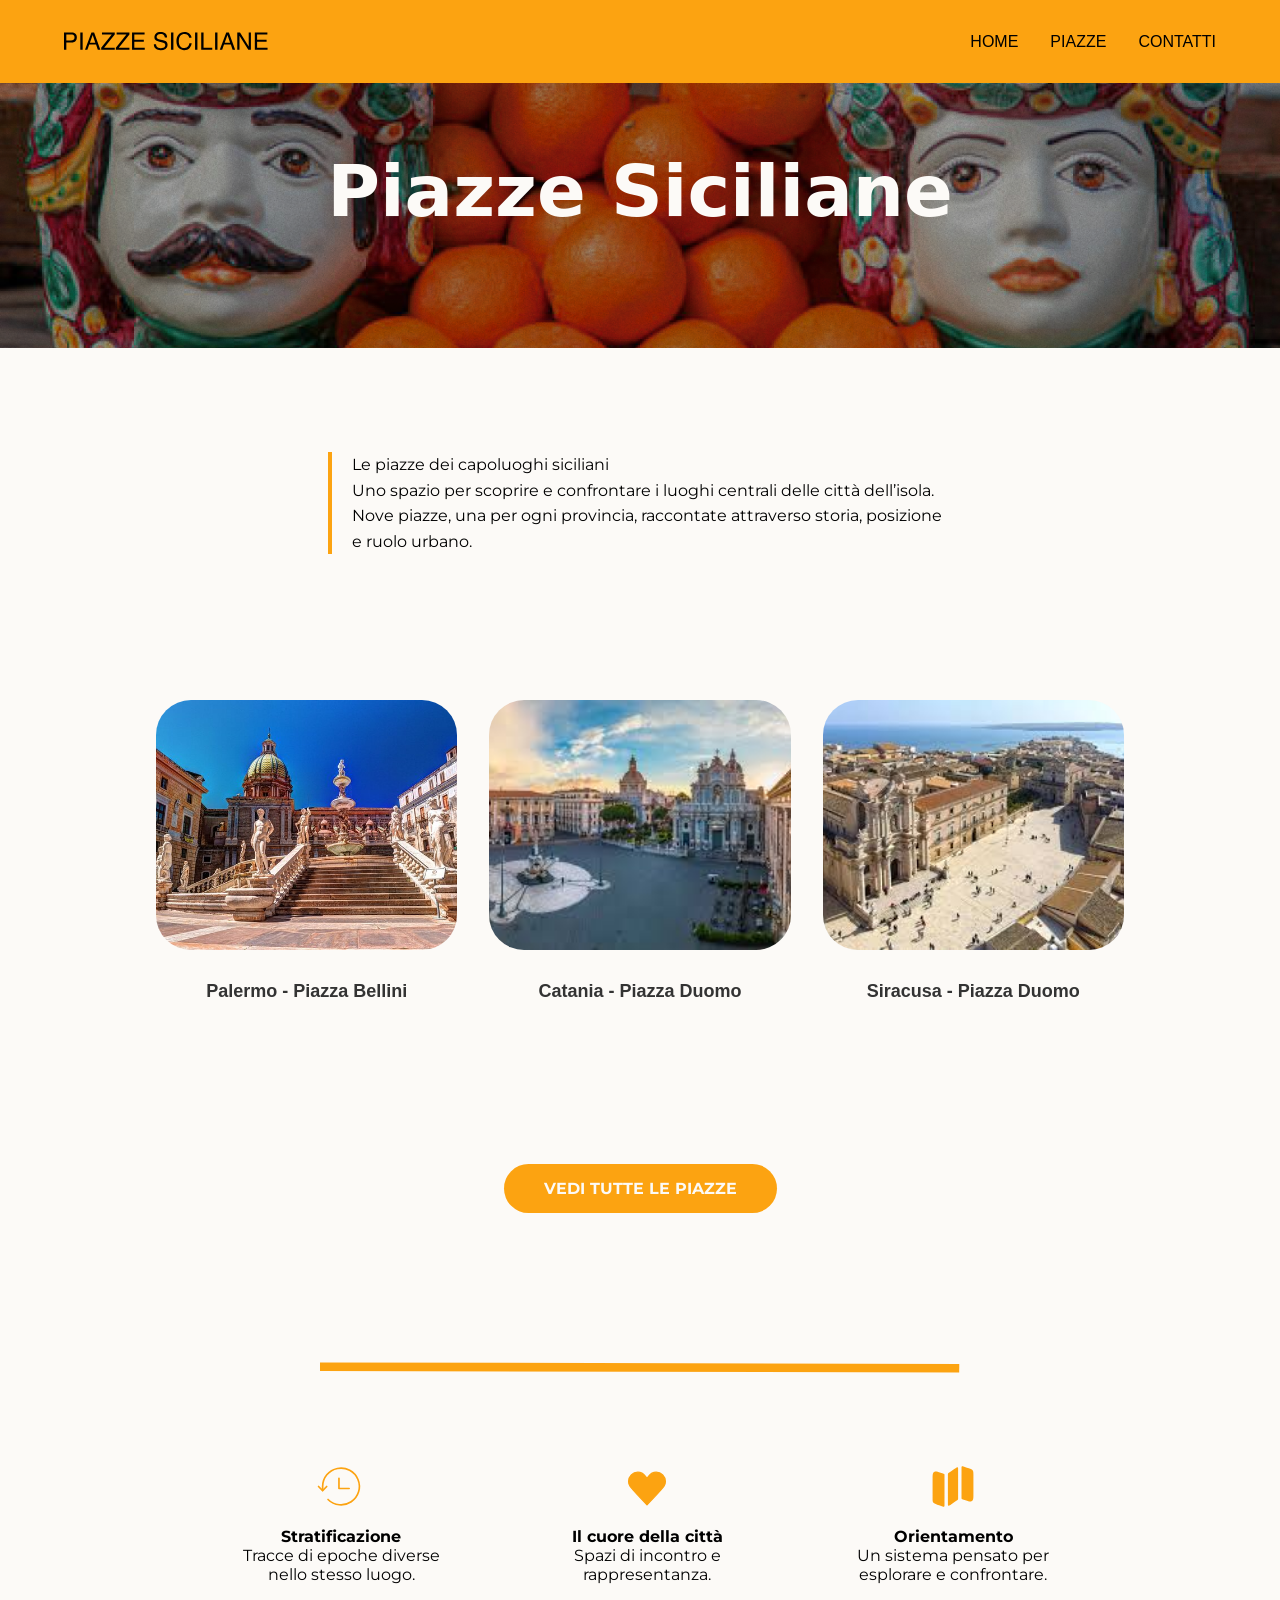
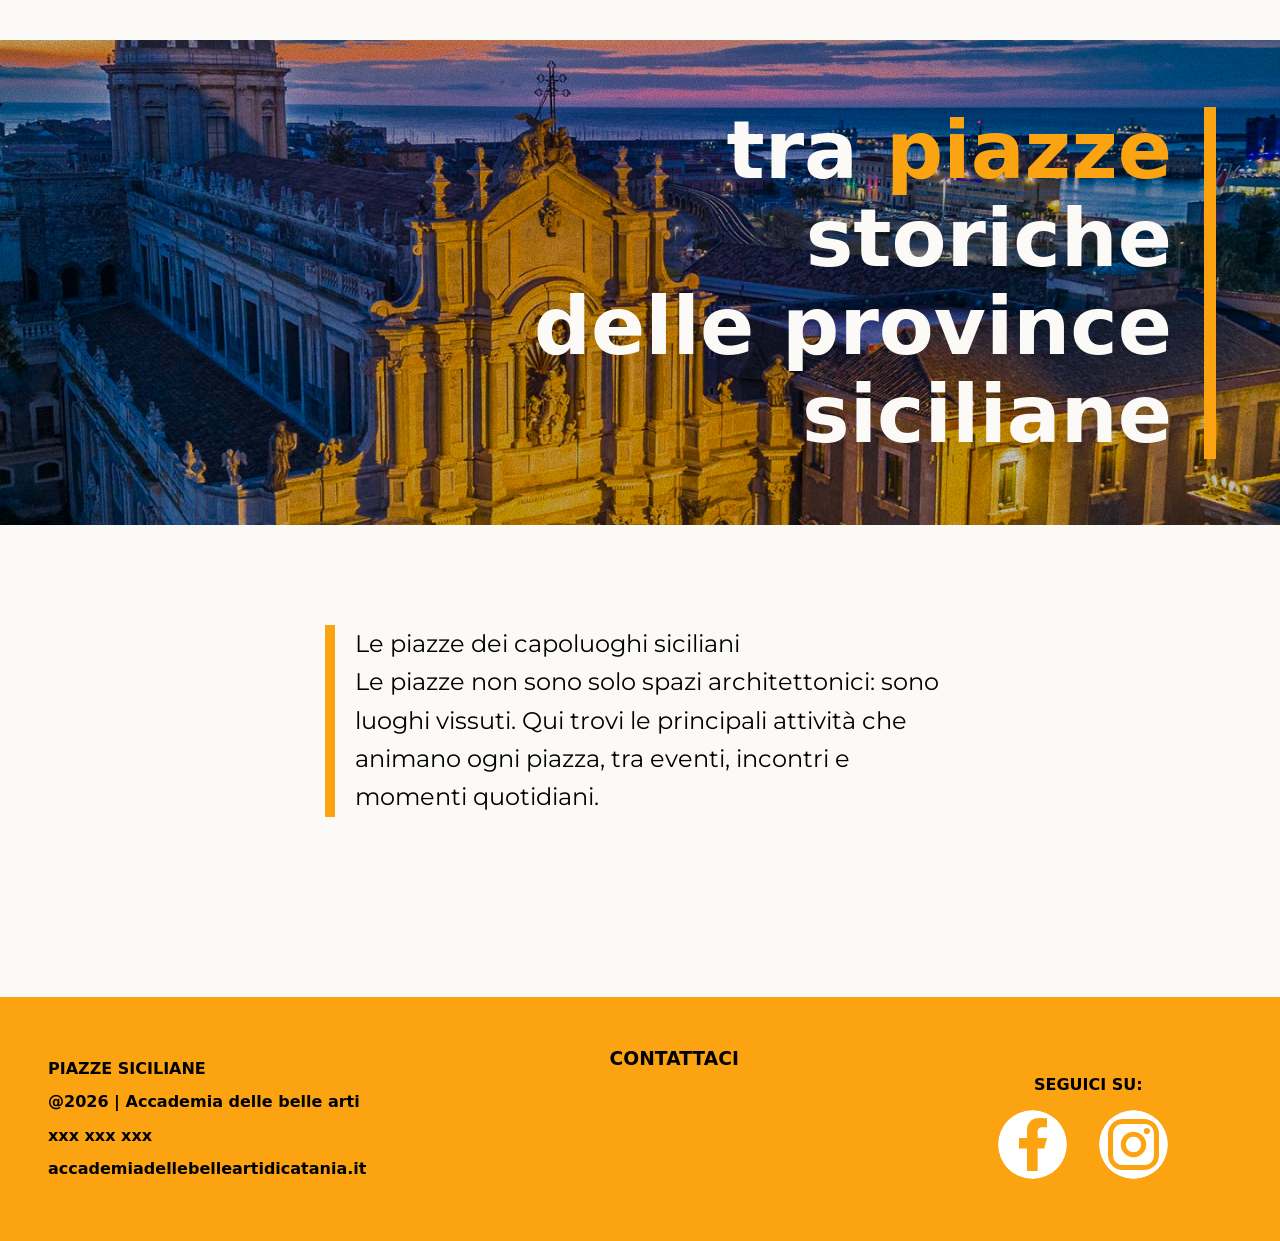
<file: index.html>
<!DOCTYPE html>
<html lang="en">
<head>
    <meta charset="UTF-8">
    <meta name="viewport" content="width=device-width, initial-scale=1.0">
  <link rel="stylesheet" href="CSS/style.css">
</head>
<body>
    <header>
        <svg width="204" height="19" viewBox="0 0 204 19" fill="none" xmlns="http://www.w3.org/2000/svg">
<path d="M0 0.46875H7.74609C9.27734 0.46875 10.5117 0.902344 11.4492 1.76953C12.3867 2.62891 12.8555 3.83984 12.8555 5.40234C12.8555 6.74609 12.4375 7.91797 11.6016 8.91797C10.7656 9.91016 9.48047 10.4062 7.74609 10.4062H2.33203V17.6836H0V0.46875ZM10.5 5.41406C10.5 4.14844 10.0312 3.28906 9.09375 2.83594C8.57812 2.59375 7.87109 2.47266 6.97266 2.47266H2.33203V8.4375H6.97266C8.01953 8.4375 8.86719 8.21484 9.51562 7.76953C10.1719 7.32422 10.5 6.53906 10.5 5.41406ZM16.3125 0.46875H18.668V17.6836H16.3125V0.46875ZM31.3008 10.6289L28.6875 3.02344L25.9102 10.6289H31.3008ZM27.4688 0.46875H30.1055L36.3516 17.6836H33.7969L32.0508 12.5273H25.2422L23.3789 17.6836H20.9883L27.4688 0.46875ZM37.1953 15.75L47.7539 2.51953H37.9688V0.46875H50.7539V2.47266L40.1367 15.6328H50.7539V17.6836H37.1953V15.75ZM51.8672 15.75L62.4258 2.51953H52.6406V0.46875H65.4258V2.47266L54.8086 15.6328H65.4258V17.6836H51.8672V15.75ZM68.0391 0.46875H80.5898V2.57812H70.3125V7.80469H79.8164V9.79688H70.3125V15.6328H80.7656V17.6836H68.0391V0.46875ZM92.0273 12.1289C92.082 13.1055 92.3125 13.8984 92.7188 14.5078C93.4922 15.6484 94.8555 16.2188 96.8086 16.2188C97.6836 16.2188 98.4805 16.0938 99.1992 15.8438C100.59 15.3594 101.285 14.4922 101.285 13.2422C101.285 12.3047 100.992 11.6367 100.406 11.2383C99.8125 10.8477 98.8828 10.5078 97.6172 10.2188L95.2852 9.69141C93.7617 9.34766 92.6836 8.96875 92.0508 8.55469C90.957 7.83594 90.4102 6.76172 90.4102 5.33203C90.4102 3.78516 90.9453 2.51563 92.0156 1.52344C93.0859 0.53125 94.6016 0.0351562 96.5625 0.0351562C98.3672 0.0351562 99.8984 0.472656 101.156 1.34766C102.422 2.21484 103.055 3.60547 103.055 5.51953H100.863C100.746 4.59766 100.496 3.89062 100.113 3.39844C99.4023 2.5 98.1953 2.05078 96.4922 2.05078C95.1172 2.05078 94.1289 2.33984 93.5273 2.91797C92.9258 3.49609 92.625 4.16797 92.625 4.93359C92.625 5.77734 92.9766 6.39453 93.6797 6.78516C94.1406 7.03516 95.1836 7.34766 96.8086 7.72266L99.2227 8.27344C100.387 8.53906 101.285 8.90234 101.918 9.36328C103.012 10.168 103.559 11.3359 103.559 12.8672C103.559 14.7734 102.863 16.1367 101.473 16.957C100.09 17.7773 98.4805 18.1875 96.6445 18.1875C94.5039 18.1875 92.8281 17.6406 91.6172 16.5469C90.4062 15.4609 89.8125 13.9883 89.8359 12.1289H92.0273ZM107.039 0.46875H109.395V17.6836H107.039V0.46875ZM120.445 0C122.625 0 124.316 0.574219 125.52 1.72266C126.723 2.87109 127.391 4.17578 127.523 5.63672H125.25C124.992 4.52734 124.477 3.64844 123.703 3C122.938 2.35156 121.859 2.02734 120.469 2.02734C118.773 2.02734 117.402 2.625 116.355 3.82031C115.316 5.00781 114.797 6.83203 114.797 9.29297C114.797 11.3086 115.266 12.9453 116.203 14.2031C117.148 15.4531 118.555 16.0781 120.422 16.0781C122.141 16.0781 123.449 15.418 124.348 14.0977C124.824 13.4023 125.18 12.4883 125.414 11.3555H127.688C127.484 13.168 126.812 14.6875 125.672 15.9141C124.305 17.3906 122.461 18.1289 120.141 18.1289C118.141 18.1289 116.461 17.5234 115.102 16.3125C113.312 14.7109 112.418 12.2383 112.418 8.89453C112.418 6.35547 113.09 4.27344 114.434 2.64844C115.887 0.882812 117.891 0 120.445 0ZM131.062 0.46875H133.418V17.6836H131.062V0.46875ZM137.215 0.46875H139.547V15.6328H148.266V17.6836H137.215V0.46875ZM151.102 0.46875H153.457V17.6836H151.102V0.46875ZM166.09 10.6289L163.477 3.02344L160.699 10.6289H166.09ZM162.258 0.46875H164.895L171.141 17.6836H168.586L166.84 12.5273H160.031L158.168 17.6836H155.777L162.258 0.46875ZM173.262 0.46875H176.016L184.711 14.4141V0.46875H186.926V17.6836H184.312L175.488 3.75V17.6836H173.262V0.46875ZM190.828 0.46875H203.379V2.57812H193.102V7.80469H202.605V9.79688H193.102V15.6328H203.555V17.6836H190.828V0.46875Z" fill="black"/>
</svg>
<nav class="header-info">
    <ul>
        <li><a href="">Home</a></li>
        <li><a href="pagine-piazze.html">Piazze</a></li>
        <li><a href="https://www.abacatania.it/"> contatti</a></li>
    </ul>
</nav>

    </header>
    <body>
          <section class="info">
            <div class="testo">
            <h1>Piazze Siciliane</h1>
            </div>
            <div class="image">
            <img src="Frame 19.png" alt="">
            </div>
        </section>
    </body>
    <main>
      <p class="descrizione-piazze">
    Le piazze dei capoluoghi siciliani <br>
    <span>Uno spazio per scoprire e confrontare i luoghi <span>centrali delle città dell’isola.</span><br>
    <span>Nove piazze, una per ogni provincia, raccontate attraverso storia, posizione e ruolo urbano.</span>
</p>
<section class="content">
    <div class="card">

        <div class="contenitore-palermo">
    <a href="palermo.html"><img src="94.jpg" alt=""></a>
    <div class="fascia-palermo">
    <p class="palermo">Palermo - Piazza Bellini</p>
        </div>
    </div>

        <div class="contenitore-catania">
  <a href="catania.html"><img src="images (5).jpg" alt=""></a>
  <div class="fascia-catania ">
    <p class="catania">Catania - Piazza Duomo</p>
        </div>
        </div>


        <div class="contenitore-siracusa">
          <img src="images (4).jpg" alt="">
          <div class="fascia-siracusa">
    <p class="siracusa">Siracusa - Piazza Duomo</p>
        </div>
    </div>

      
</section>
<section class="pulsante">
    <a href="pagine-piazze.html" class="btn-piazze">Vedi tutte le piazze</a>
</section>

<svg class="linea-sopra" width="815" height="13" viewBox="0 0 815 13" fill="none" xmlns="http://www.w3.org/2000/svg">
<line x1="814.013" y1="7.49998" x2="0.013375" y2="5.49998" stroke="#FCA311" stroke-width="11"/>
</svg>


<section class="info-griglia">
<div class="card2">
    <div class="colonna1">
     <svg width="74" height="74" viewBox="0 0 74 74" fill="none" xmlns="http://www.w3.org/2000/svg">
<path d="M17.3777 56.6221C21.9177 61.1622 27.8916 63.9875 34.2814 64.6166C40.6711 65.2456 47.0813 63.6394 52.4195 60.0717C57.7577 56.504 61.6935 51.1957 63.5564 45.0512C65.4192 38.9067 65.0937 32.3064 62.6354 26.3751C60.177 20.4437 55.738 15.5483 50.0746 12.5232C44.4113 9.49806 37.8742 8.53036 31.5774 9.78502C25.2805 11.0397 19.6136 14.439 15.5423 19.4038C11.4709 24.3686 9.2472 30.5915 9.25 37.0121V43.1665" stroke="#FCA311" stroke-width="2.5" stroke-linecap="round" stroke-linejoin="round"/>
<path d="M3.0835 36.9993L9.25016 43.166L15.4168 36.9993M33.9168 24.666V40.0827H49.3335" stroke="#FCA311" stroke-width="2.5" stroke-linecap="round" stroke-linejoin="round"/>
</svg>
    <p class="1">
<span class="bold1">Stratificazione<br></span>Tracce di epoche diverse nello stesso luogo.
</p>
</div>

<div class="colonna2">
<svg width="74" height="74" viewBox="0 0 74 74" fill="none" xmlns="http://www.w3.org/2000/svg">
<path d="M37 24.667C37 24.667 37 24.667 39.3433 21.5837C42.0567 18.007 46.065 15.417 50.875 15.417C58.5525 15.417 64.75 21.6145 64.75 29.292C64.75 32.1595 63.8867 34.8112 62.4067 37.0003C59.9092 40.7312 37 64.7503 37 64.7503C37 64.7503 14.0908 40.7312 11.5933 37.0003C10.1133 34.8112 9.25 32.1595 9.25 29.292C9.25 21.6145 15.4475 15.417 23.125 15.417C27.935 15.417 31.9742 18.007 34.6567 21.5837C37 24.667 37 24.667 37 24.667Z" fill="#FCA311"/>
<path d="M37 24.667C37 24.667 37 24.667 34.6567 21.5837C31.9433 18.007 27.935 15.417 23.125 15.417C15.4475 15.417 9.25 21.6145 9.25 29.292C9.25 32.1595 10.1133 34.8112 11.5933 37.0003C14.0908 40.7312 37 64.7503 37 64.7503M37 24.667C37 24.667 37 24.667 39.3433 21.5837C42.0567 18.007 46.065 15.417 50.875 15.417C58.5525 15.417 64.75 21.6145 64.75 29.292C64.75 32.1595 63.8867 34.8112 62.4067 37.0003C59.9092 40.7312 37 64.7503 37 64.7503" stroke="#FCA311" stroke-width="2" stroke-linecap="round" stroke-linejoin="round"/>
</svg>
<p class="2">
    <span class="bold2">Il cuore della città<br></span>Spazi di incontro e rappresentanza.
</p>
</div>



<div class="colonna3">
<svg width="74" height="74" viewBox="0 0 74 74" fill="none" xmlns="http://www.w3.org/2000/svg">
<path d="M7.51084 15.8702C6.1665 17.3996 6.1665 20.0266 6.1665 25.2744V54.2392C6.1665 57.9577 6.1665 59.817 7.13775 61.2168C8.10592 62.6166 9.80175 63.2056 13.1934 64.3803L17.1833 65.7647C19.3447 66.514 21.0066 67.0906 22.4033 67.4606C23.316 67.7041 24.1516 66.9888 24.1516 66.0453V19.3328C24.1409 18.9584 24.0066 18.598 23.7695 18.3079C23.5324 18.0179 23.206 17.8145 22.8412 17.7295C21.6418 17.4242 20.1988 16.9247 18.2223 16.2402C13.4339 14.5783 11.0382 13.7489 9.219 14.5906C8.56789 14.8955 7.98645 15.3311 7.51084 15.8702ZM38.9115 10.7334L34.1755 14.0171C32.4643 15.2042 31.2063 16.0768 30.1363 16.6966C29.8852 16.8386 29.6754 17.0434 29.5273 17.291C29.3792 17.5385 29.2979 17.8203 29.2915 18.1087V64.5036C29.2915 65.6445 30.4755 66.3598 31.4375 65.7431C32.4704 65.0833 33.6544 64.2631 35.0882 63.2703L39.8242 59.9866C41.5354 58.7995 42.7934 57.9269 43.8633 57.3071C44.1144 57.1651 44.3243 56.9603 44.4724 56.7127C44.6205 56.4652 44.7018 56.1834 44.7082 55.895V9.49697C44.7082 8.35306 43.5242 7.64081 42.5622 8.25439C41.5293 8.91731 40.3453 9.73747 38.9115 10.7334ZM60.8032 9.62031L56.8164 8.23897C54.655 7.48972 52.9931 6.91314 51.5963 6.54314C50.6837 6.29956 49.8481 7.01489 49.8481 7.95839V54.6709C49.8588 55.0454 49.9931 55.4057 50.2302 55.6958C50.4672 55.9858 50.7937 56.1892 51.1585 56.2742C52.3579 56.5795 53.8009 57.0759 55.7773 57.7635C60.5658 59.4254 62.9615 60.2548 64.7807 59.4131C65.4318 59.1082 66.0132 58.6726 66.4888 58.1335C67.8332 56.6041 67.8332 53.9771 67.8332 48.7293V19.7645C67.8332 16.046 67.8332 14.1836 66.8619 12.7869C65.8938 11.3871 64.1979 10.7981 60.8063 9.62339" fill="#FCA311"/>
</svg>
<p class="3">
    <span class="bold3">Orientamento <br></span>Un sistema pensato per esplorare e confrontare.
</p>
</div>
        </div>
    </div>

</div>
</section>


<section class="card3">
<div class="img3">
<img src="Frame 34.png" alt="">
</div>
<div class="testo2">
    tra <span class="arancione1">piazze<br></span>
storiche<br>
delle province<br>
<span class="arancione2">siciliane</span>
</div>
</section>

<p class="descrizione-piazze2">
    Le piazze dei capoluoghi siciliani <br>
    Le piazze non sono solo spazi architettonici: sono luoghi vissuti. Qui trovi le principali attività che animano ogni  piazza, tra eventi, incontri e momenti quotidiani.
</p>


    </main>
    <footer>
        <div class="colonna-sinistra">
    <p>PIAZZE SICILIANE</p>
    <p>@2026 | Accademia delle belle arti</p>
    <p>xxx xxx xxx</p>
  <p><a href="https://www.abacatania.it/">accademiadellebelleartidicatania.it</a></p>
  </div>

   <div class="colonna-centrale">
    <a href=""></a><h3>CONTATTACI</h3></a>
  </div>

    <div class="colonna-destra">
    <p>SEGUICI SU:</p>
    <div class="social-icons">
<svg width="69" height="69" viewBox="0 0 69 69" fill="none" xmlns="http://www.w3.org/2000/svg">
<g clip-path="url(#clip0_50_121)">
<rect width="69" height="69" rx="34.5" fill="white"/>
<path d="M39.6667 38.475H46.3333L49 27.875H39.6667V22.575C39.6667 19.8455 39.6667 17.275 45 17.275H49V8.371C48.1307 8.25705 44.848 8 41.3813 8C34.1413 8 29 12.391 29 20.455V27.875H21V38.475H29V61H39.6667V38.475Z" fill="#FCA311"/>
</g>
<defs>
<clipPath id="clip0_50_121">
<rect width="69" height="69" rx="34.5" fill="white"/>
</clipPath>
</defs>
</svg>
<svg width="69" height="69" viewBox="0 0 69 69" fill="none" xmlns="http://www.w3.org/2000/svg">
<g clip-path="url(#clip0_50_124)">
<rect width="69" height="69" rx="34.5" fill="white"/>
<path d="M23.79 9H45.21C53.37 9 60 15.63 60 23.79V45.21C60 49.1326 58.4418 52.8944 55.6681 55.6681C52.8944 58.4418 49.1326 60 45.21 60H23.79C15.63 60 9 53.37 9 45.21V23.79C9 19.8674 10.5582 16.1056 13.3319 13.3319C16.1056 10.5582 19.8674 9 23.79 9ZM23.28 14.1C20.8453 14.1 18.5103 15.0672 16.7888 16.7888C15.0672 18.5103 14.1 20.8453 14.1 23.28V45.72C14.1 50.7945 18.2055 54.9 23.28 54.9H45.72C48.1547 54.9 50.4897 53.9328 52.2112 52.2112C53.9328 50.4897 54.9 48.1547 54.9 45.72V23.28C54.9 18.2055 50.7945 14.1 45.72 14.1H23.28ZM47.8875 17.925C48.7329 17.925 49.5436 18.2608 50.1414 18.8586C50.7392 19.4564 51.075 20.2671 51.075 21.1125C51.075 21.9579 50.7392 22.7686 50.1414 23.3664C49.5436 23.9642 48.7329 24.3 47.8875 24.3C47.0421 24.3 46.2314 23.9642 45.6336 23.3664C45.0358 22.7686 44.7 21.9579 44.7 21.1125C44.7 20.2671 45.0358 19.4564 45.6336 18.8586C46.2314 18.2608 47.0421 17.925 47.8875 17.925ZM34.5 21.75C37.8815 21.75 41.1245 23.0933 43.5156 25.4844C45.9067 27.8755 47.25 31.1185 47.25 34.5C47.25 37.8815 45.9067 41.1245 43.5156 43.5156C41.1245 45.9067 37.8815 47.25 34.5 47.25C31.1185 47.25 27.8755 45.9067 25.4844 43.5156C23.0933 41.1245 21.75 37.8815 21.75 34.5C21.75 31.1185 23.0933 27.8755 25.4844 25.4844C27.8755 23.0933 31.1185 21.75 34.5 21.75ZM34.5 26.85C32.4711 26.85 30.5253 27.656 29.0906 29.0906C27.656 30.5253 26.85 32.4711 26.85 34.5C26.85 36.5289 27.656 38.4747 29.0906 39.9094C30.5253 41.344 32.4711 42.15 34.5 42.15C36.5289 42.15 38.4747 41.344 39.9094 39.9094C41.344 38.4747 42.15 36.5289 42.15 34.5C42.15 32.4711 41.344 30.5253 39.9094 29.0906C38.4747 27.656 36.5289 26.85 34.5 26.85Z" fill="#FCA311"/>
</g>
<defs>
<clipPath id="clip0_50_124">
<rect width="69" height="69" rx="34.5" fill="white"/>
</clipPath>
</defs>
</svg>
</div>
</div>

    </footer>
</body>
</html>
</file>
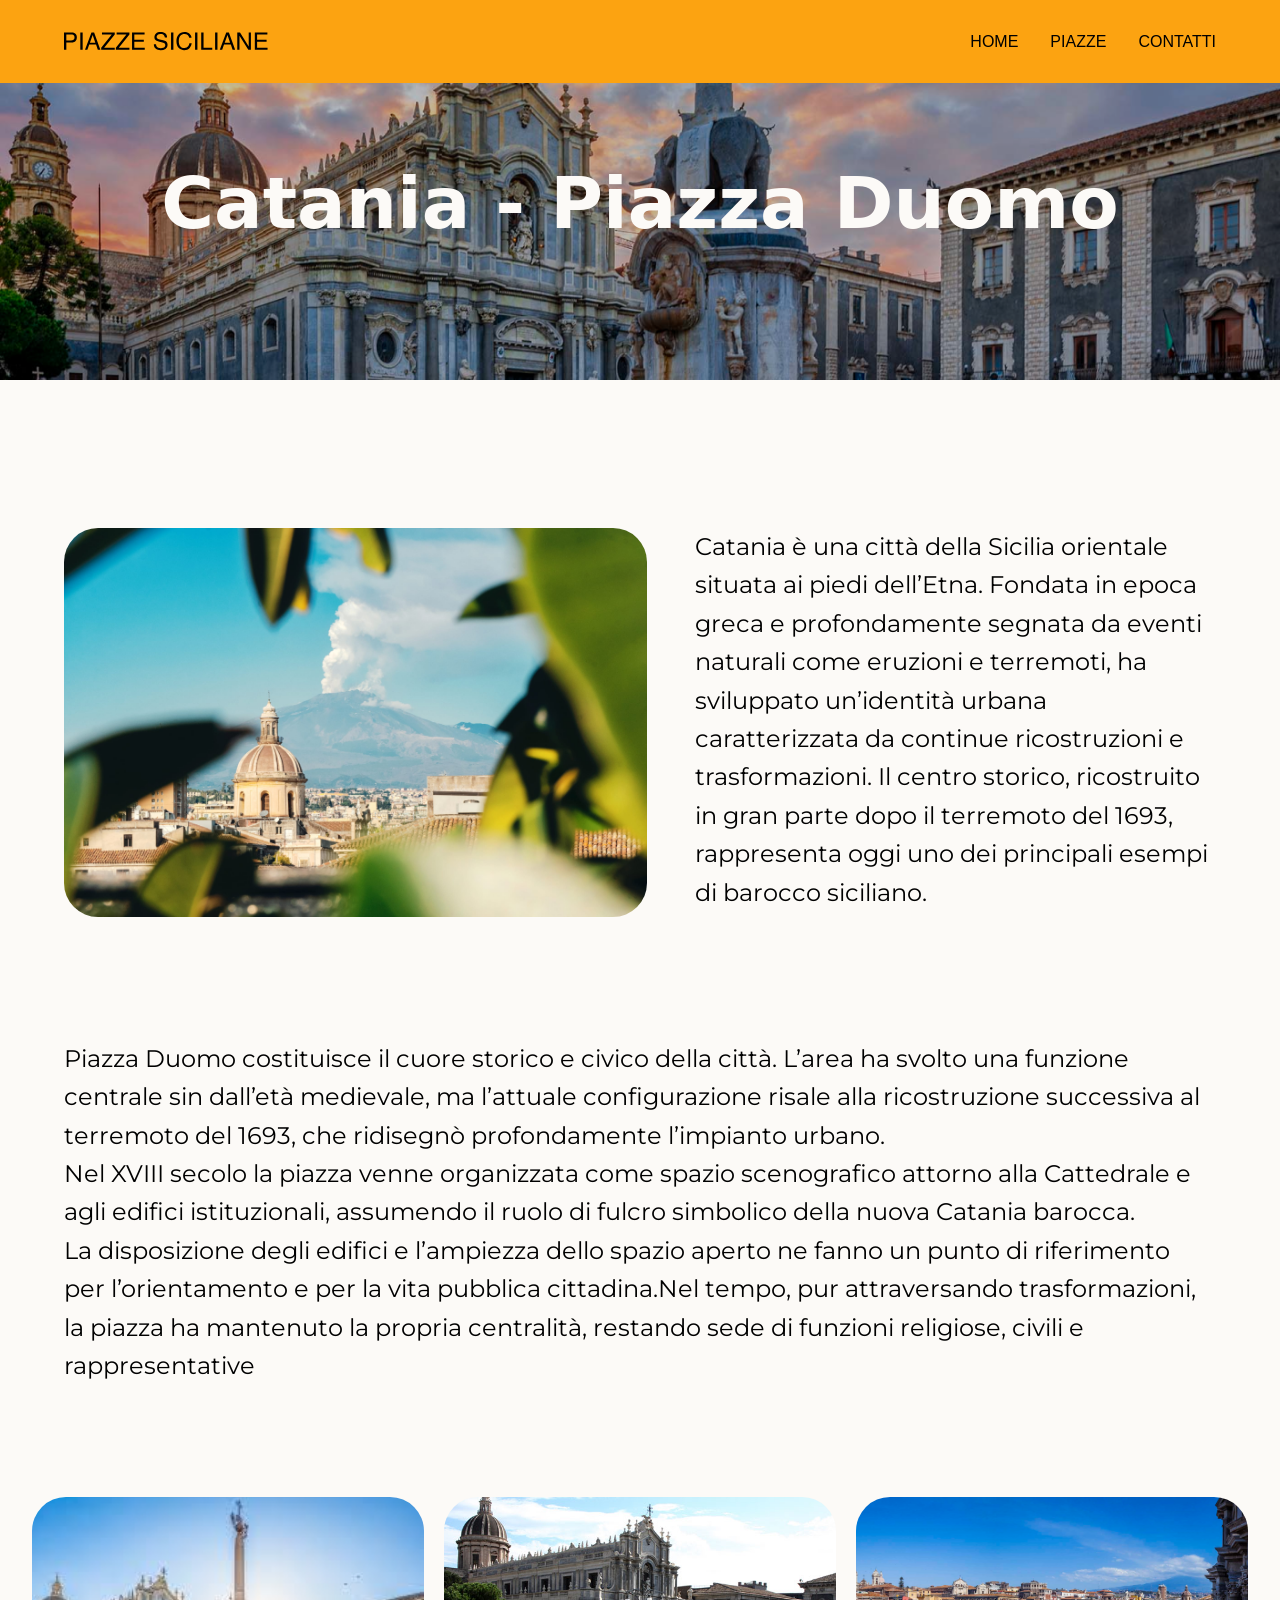
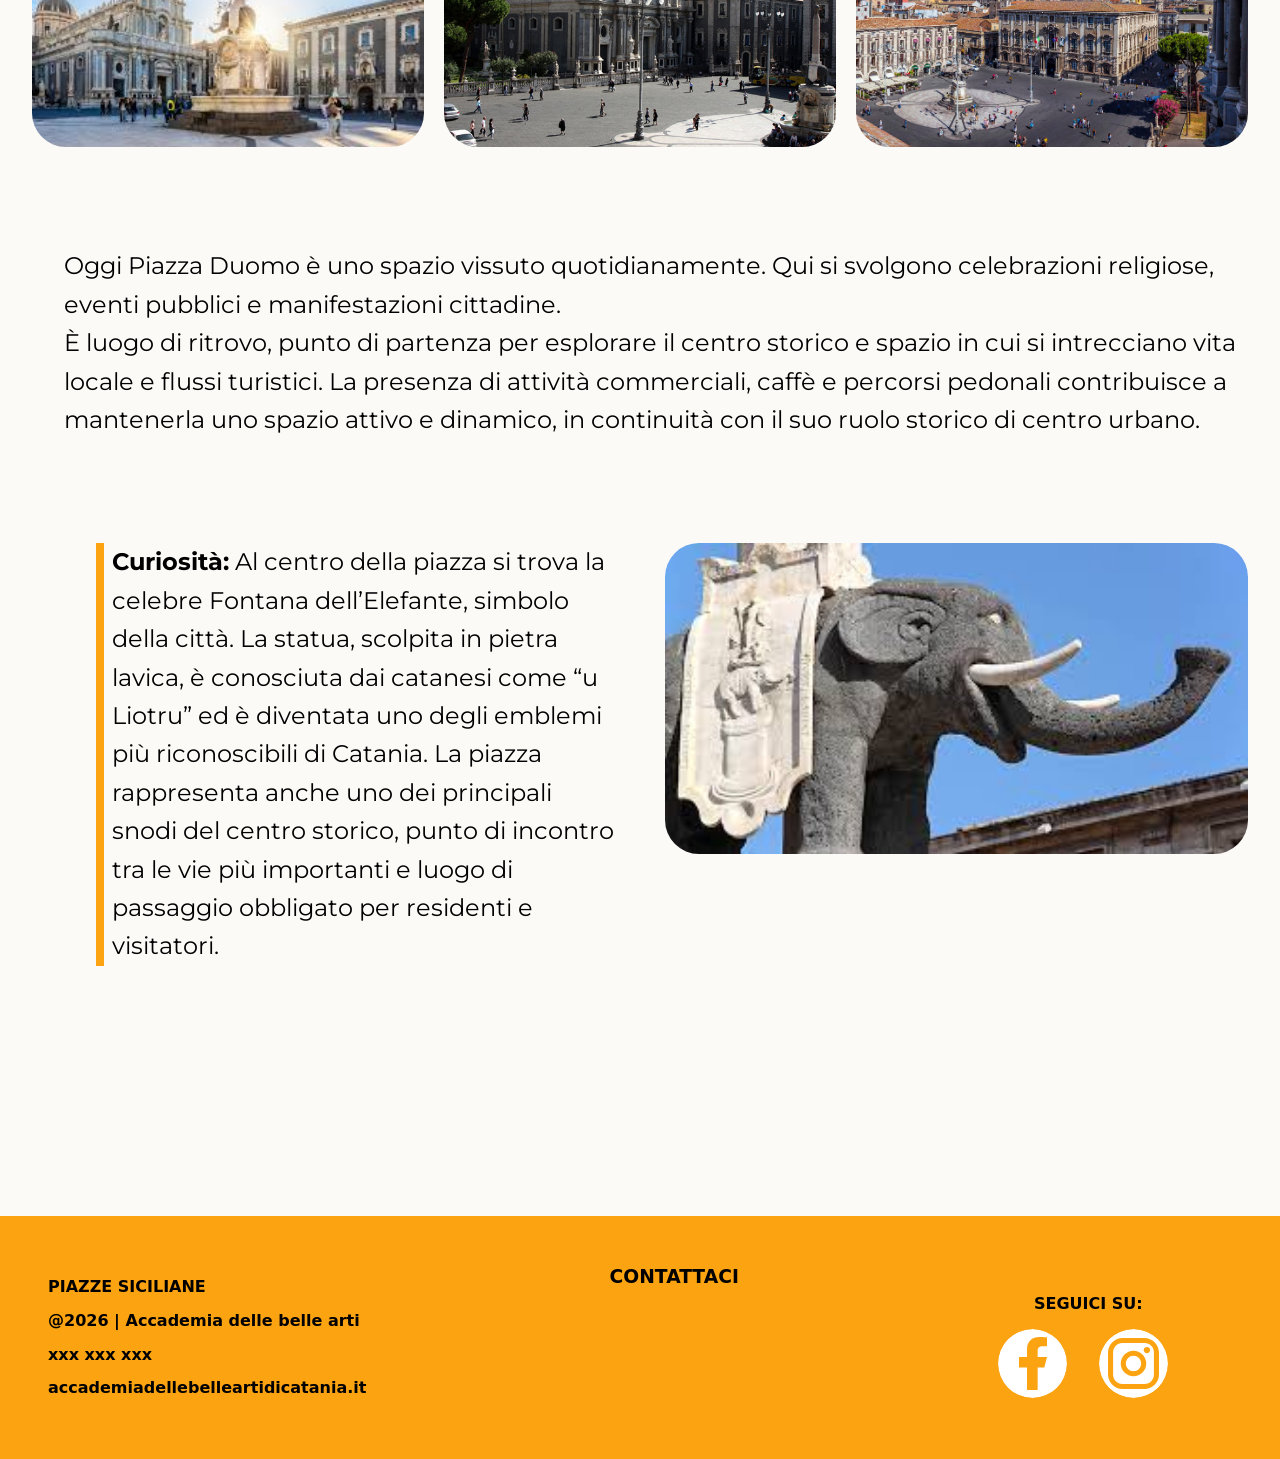
<file: catania.html>
<!DOCTYPE html>
<html lang="en">
<head>
    <meta charset="UTF-8">
    <meta name="viewport" content="width=device-width, initial-scale=1.0">
<link rel="stylesheet" href="CSS/style.css">
</head>
    <body>
     <header>
        <svg width="204" height="19" viewBox="0 0 204 19" fill="none" xmlns="http://www.w3.org/2000/svg">
<path d="M0 0.46875H7.74609C9.27734 0.46875 10.5117 0.902344 11.4492 1.76953C12.3867 2.62891 12.8555 3.83984 12.8555 5.40234C12.8555 6.74609 12.4375 7.91797 11.6016 8.91797C10.7656 9.91016 9.48047 10.4062 7.74609 10.4062H2.33203V17.6836H0V0.46875ZM10.5 5.41406C10.5 4.14844 10.0312 3.28906 9.09375 2.83594C8.57812 2.59375 7.87109 2.47266 6.97266 2.47266H2.33203V8.4375H6.97266C8.01953 8.4375 8.86719 8.21484 9.51562 7.76953C10.1719 7.32422 10.5 6.53906 10.5 5.41406ZM16.3125 0.46875H18.668V17.6836H16.3125V0.46875ZM31.3008 10.6289L28.6875 3.02344L25.9102 10.6289H31.3008ZM27.4688 0.46875H30.1055L36.3516 17.6836H33.7969L32.0508 12.5273H25.2422L23.3789 17.6836H20.9883L27.4688 0.46875ZM37.1953 15.75L47.7539 2.51953H37.9688V0.46875H50.7539V2.47266L40.1367 15.6328H50.7539V17.6836H37.1953V15.75ZM51.8672 15.75L62.4258 2.51953H52.6406V0.46875H65.4258V2.47266L54.8086 15.6328H65.4258V17.6836H51.8672V15.75ZM68.0391 0.46875H80.5898V2.57812H70.3125V7.80469H79.8164V9.79688H70.3125V15.6328H80.7656V17.6836H68.0391V0.46875ZM92.0273 12.1289C92.082 13.1055 92.3125 13.8984 92.7188 14.5078C93.4922 15.6484 94.8555 16.2188 96.8086 16.2188C97.6836 16.2188 98.4805 16.0938 99.1992 15.8438C100.59 15.3594 101.285 14.4922 101.285 13.2422C101.285 12.3047 100.992 11.6367 100.406 11.2383C99.8125 10.8477 98.8828 10.5078 97.6172 10.2188L95.2852 9.69141C93.7617 9.34766 92.6836 8.96875 92.0508 8.55469C90.957 7.83594 90.4102 6.76172 90.4102 5.33203C90.4102 3.78516 90.9453 2.51563 92.0156 1.52344C93.0859 0.53125 94.6016 0.0351562 96.5625 0.0351562C98.3672 0.0351562 99.8984 0.472656 101.156 1.34766C102.422 2.21484 103.055 3.60547 103.055 5.51953H100.863C100.746 4.59766 100.496 3.89062 100.113 3.39844C99.4023 2.5 98.1953 2.05078 96.4922 2.05078C95.1172 2.05078 94.1289 2.33984 93.5273 2.91797C92.9258 3.49609 92.625 4.16797 92.625 4.93359C92.625 5.77734 92.9766 6.39453 93.6797 6.78516C94.1406 7.03516 95.1836 7.34766 96.8086 7.72266L99.2227 8.27344C100.387 8.53906 101.285 8.90234 101.918 9.36328C103.012 10.168 103.559 11.3359 103.559 12.8672C103.559 14.7734 102.863 16.1367 101.473 16.957C100.09 17.7773 98.4805 18.1875 96.6445 18.1875C94.5039 18.1875 92.8281 17.6406 91.6172 16.5469C90.4062 15.4609 89.8125 13.9883 89.8359 12.1289H92.0273ZM107.039 0.46875H109.395V17.6836H107.039V0.46875ZM120.445 0C122.625 0 124.316 0.574219 125.52 1.72266C126.723 2.87109 127.391 4.17578 127.523 5.63672H125.25C124.992 4.52734 124.477 3.64844 123.703 3C122.938 2.35156 121.859 2.02734 120.469 2.02734C118.773 2.02734 117.402 2.625 116.355 3.82031C115.316 5.00781 114.797 6.83203 114.797 9.29297C114.797 11.3086 115.266 12.9453 116.203 14.2031C117.148 15.4531 118.555 16.0781 120.422 16.0781C122.141 16.0781 123.449 15.418 124.348 14.0977C124.824 13.4023 125.18 12.4883 125.414 11.3555H127.688C127.484 13.168 126.812 14.6875 125.672 15.9141C124.305 17.3906 122.461 18.1289 120.141 18.1289C118.141 18.1289 116.461 17.5234 115.102 16.3125C113.312 14.7109 112.418 12.2383 112.418 8.89453C112.418 6.35547 113.09 4.27344 114.434 2.64844C115.887 0.882812 117.891 0 120.445 0ZM131.062 0.46875H133.418V17.6836H131.062V0.46875ZM137.215 0.46875H139.547V15.6328H148.266V17.6836H137.215V0.46875ZM151.102 0.46875H153.457V17.6836H151.102V0.46875ZM166.09 10.6289L163.477 3.02344L160.699 10.6289H166.09ZM162.258 0.46875H164.895L171.141 17.6836H168.586L166.84 12.5273H160.031L158.168 17.6836H155.777L162.258 0.46875ZM173.262 0.46875H176.016L184.711 14.4141V0.46875H186.926V17.6836H184.312L175.488 3.75V17.6836H173.262V0.46875ZM190.828 0.46875H203.379V2.57812H193.102V7.80469H202.605V9.79688H193.102V15.6328H203.555V17.6836H190.828V0.46875Z" fill="black"/>
</svg>
<nav class="header-info">
    <ul>
        <li><a href="index.html">Home</a></li>
        <li><a href="pagine-piazze.html">Piazze</a></li>
        <li><a href="https://www.abacatania.it/">contatti</a></li>
    </ul>
</nav>

    </header>
    <body>
          <section class="info">
            <div class="testo">
            <h1>Catania - Piazza Duomo</h1>
            </div>
            <div class="image">
            <img src="catania.png" alt="">
            </div>
        </section>
    </body>
    
 <main>
        <section class="catania-info">
            <div class="box-descrizione2">
                <img src="01-UN_Catania-Etna_ybvu3a.jpg" alt="">
                <p>Catania è una città della Sicilia orientale situata ai piedi dell’Etna. Fondata in epoca greca e profondamente segnata da eventi naturali come eruzioni e terremoti, ha sviluppato un’identità urbana caratterizzata da continue ricostruzioni e trasformazioni. Il centro storico, ricostruito in gran parte dopo il terremoto del 1693, rappresenta oggi uno dei principali esempi di barocco siciliano.   </p>
            </div>
<div class="box-storia2">
    <p>Piazza Duomo costituisce il cuore storico e civico della città. L’area ha svolto una funzione centrale sin dall’età medievale, ma l’attuale configurazione risale alla ricostruzione successiva al terremoto del 1693, che ridisegnò profondamente l’impianto urbano. <br> Nel XVIII secolo la piazza venne organizzata come spazio scenografico attorno alla Cattedrale e agli edifici istituzionali, assumendo il ruolo di fulcro simbolico della nuova Catania barocca. <br> La disposizione degli edifici e l’ampiezza dello spazio aperto ne fanno un punto di riferimento per l’orientamento e per la vita pubblica cittadina.Nel tempo, pur attraversando trasformazioni, la piazza ha mantenuto la propria centralità, restando sede di funzioni religiose, civili e rappresentative</p>
</div>

        </section>


            <!-- Colonna foto palermo -->

             <section class="foto-palermo">
    <div class="1-palermo">
        <img src="catanina 1.jpg" alt="">
    </div>

    <div class="2-palermo">
    <img src="catania 3.jpg" alt=""> 
    </div>
    
    <div class="3-palermo">
    <img src="catania2.jpg" alt=""> 
    </div>
    </section>


    <section class="catania-info2">
     <div class="box-attività2">
    <p>Oggi Piazza Duomo è uno spazio vissuto quotidianamente. Qui si svolgono celebrazioni religiose, eventi pubblici e manifestazioni cittadine. <br> È luogo di ritrovo, punto di partenza per esplorare il centro storico e spazio in cui si intrecciano vita locale e flussi turistici. La presenza di attività commerciali, caffè e percorsi pedonali contribuisce a mantenerla uno spazio attivo e dinamico, in continuità con il suo ruolo storico di centro urbano.
</p>
<div class="box-curiosità2">
    <img src="download (20).jpg" alt="">
    <p><span class="bold-curiosità">Curiosità:</span> Al centro della piazza si trova la celebre Fontana dell’Elefante, simbolo della città. La statua, scolpita in pietra lavica, è conosciuta dai catanesi come “u Liotru” ed è diventata uno degli emblemi più riconoscibili di Catania. La piazza rappresenta anche uno dei principali snodi del centro storico, punto di incontro tra le vie più importanti e luogo di passaggio obbligato per residenti e visitatori.

</p>
</div>


</div>

    </section>


    </main>
     <footer>
        <div class="colonna-sinistra">
    <p>PIAZZE SICILIANE</p>
    <p>@2026 | Accademia delle belle arti</p>
    <p>xxx xxx xxx</p>
  <p><a href="https://www.abacatania.it/">accademiadellebelleartidicatania.it</a></p>
  </div>

   <div class="colonna-centrale">
    <a href=""></a><h3>CONTATTACI</h3></a>
  </div>

    <div class="colonna-destra">
    <p>SEGUICI SU:</p>
    <div class="social-icons">
<svg width="69" height="69" viewBox="0 0 69 69" fill="none" xmlns="http://www.w3.org/2000/svg">
<g clip-path="url(#clip0_50_121)">
<rect width="69" height="69" rx="34.5" fill="white"/>
<path d="M39.6667 38.475H46.3333L49 27.875H39.6667V22.575C39.6667 19.8455 39.6667 17.275 45 17.275H49V8.371C48.1307 8.25705 44.848 8 41.3813 8C34.1413 8 29 12.391 29 20.455V27.875H21V38.475H29V61H39.6667V38.475Z" fill="#FCA311"/>
</g>
<defs>
<clipPath id="clip0_50_121">
<rect width="69" height="69" rx="34.5" fill="white"/>
</clipPath>
</defs>
</svg>
<svg width="69" height="69" viewBox="0 0 69 69" fill="none" xmlns="http://www.w3.org/2000/svg">
<g clip-path="url(#clip0_50_124)">
<rect width="69" height="69" rx="34.5" fill="white"/>
<path d="M23.79 9H45.21C53.37 9 60 15.63 60 23.79V45.21C60 49.1326 58.4418 52.8944 55.6681 55.6681C52.8944 58.4418 49.1326 60 45.21 60H23.79C15.63 60 9 53.37 9 45.21V23.79C9 19.8674 10.5582 16.1056 13.3319 13.3319C16.1056 10.5582 19.8674 9 23.79 9ZM23.28 14.1C20.8453 14.1 18.5103 15.0672 16.7888 16.7888C15.0672 18.5103 14.1 20.8453 14.1 23.28V45.72C14.1 50.7945 18.2055 54.9 23.28 54.9H45.72C48.1547 54.9 50.4897 53.9328 52.2112 52.2112C53.9328 50.4897 54.9 48.1547 54.9 45.72V23.28C54.9 18.2055 50.7945 14.1 45.72 14.1H23.28ZM47.8875 17.925C48.7329 17.925 49.5436 18.2608 50.1414 18.8586C50.7392 19.4564 51.075 20.2671 51.075 21.1125C51.075 21.9579 50.7392 22.7686 50.1414 23.3664C49.5436 23.9642 48.7329 24.3 47.8875 24.3C47.0421 24.3 46.2314 23.9642 45.6336 23.3664C45.0358 22.7686 44.7 21.9579 44.7 21.1125C44.7 20.2671 45.0358 19.4564 45.6336 18.8586C46.2314 18.2608 47.0421 17.925 47.8875 17.925ZM34.5 21.75C37.8815 21.75 41.1245 23.0933 43.5156 25.4844C45.9067 27.8755 47.25 31.1185 47.25 34.5C47.25 37.8815 45.9067 41.1245 43.5156 43.5156C41.1245 45.9067 37.8815 47.25 34.5 47.25C31.1185 47.25 27.8755 45.9067 25.4844 43.5156C23.0933 41.1245 21.75 37.8815 21.75 34.5C21.75 31.1185 23.0933 27.8755 25.4844 25.4844C27.8755 23.0933 31.1185 21.75 34.5 21.75ZM34.5 26.85C32.4711 26.85 30.5253 27.656 29.0906 29.0906C27.656 30.5253 26.85 32.4711 26.85 34.5C26.85 36.5289 27.656 38.4747 29.0906 39.9094C30.5253 41.344 32.4711 42.15 34.5 42.15C36.5289 42.15 38.4747 41.344 39.9094 39.9094C41.344 38.4747 42.15 36.5289 42.15 34.5C42.15 32.4711 41.344 30.5253 39.9094 29.0906C38.4747 27.656 36.5289 26.85 34.5 26.85Z" fill="#FCA311"/>
</g>
<defs>
<clipPath id="clip0_50_124">
<rect width="69" height="69" rx="34.5" fill="white"/>
</clipPath>
</defs>
</svg>
</div>
</div>

    </footer>
</body>
</html>
</file>
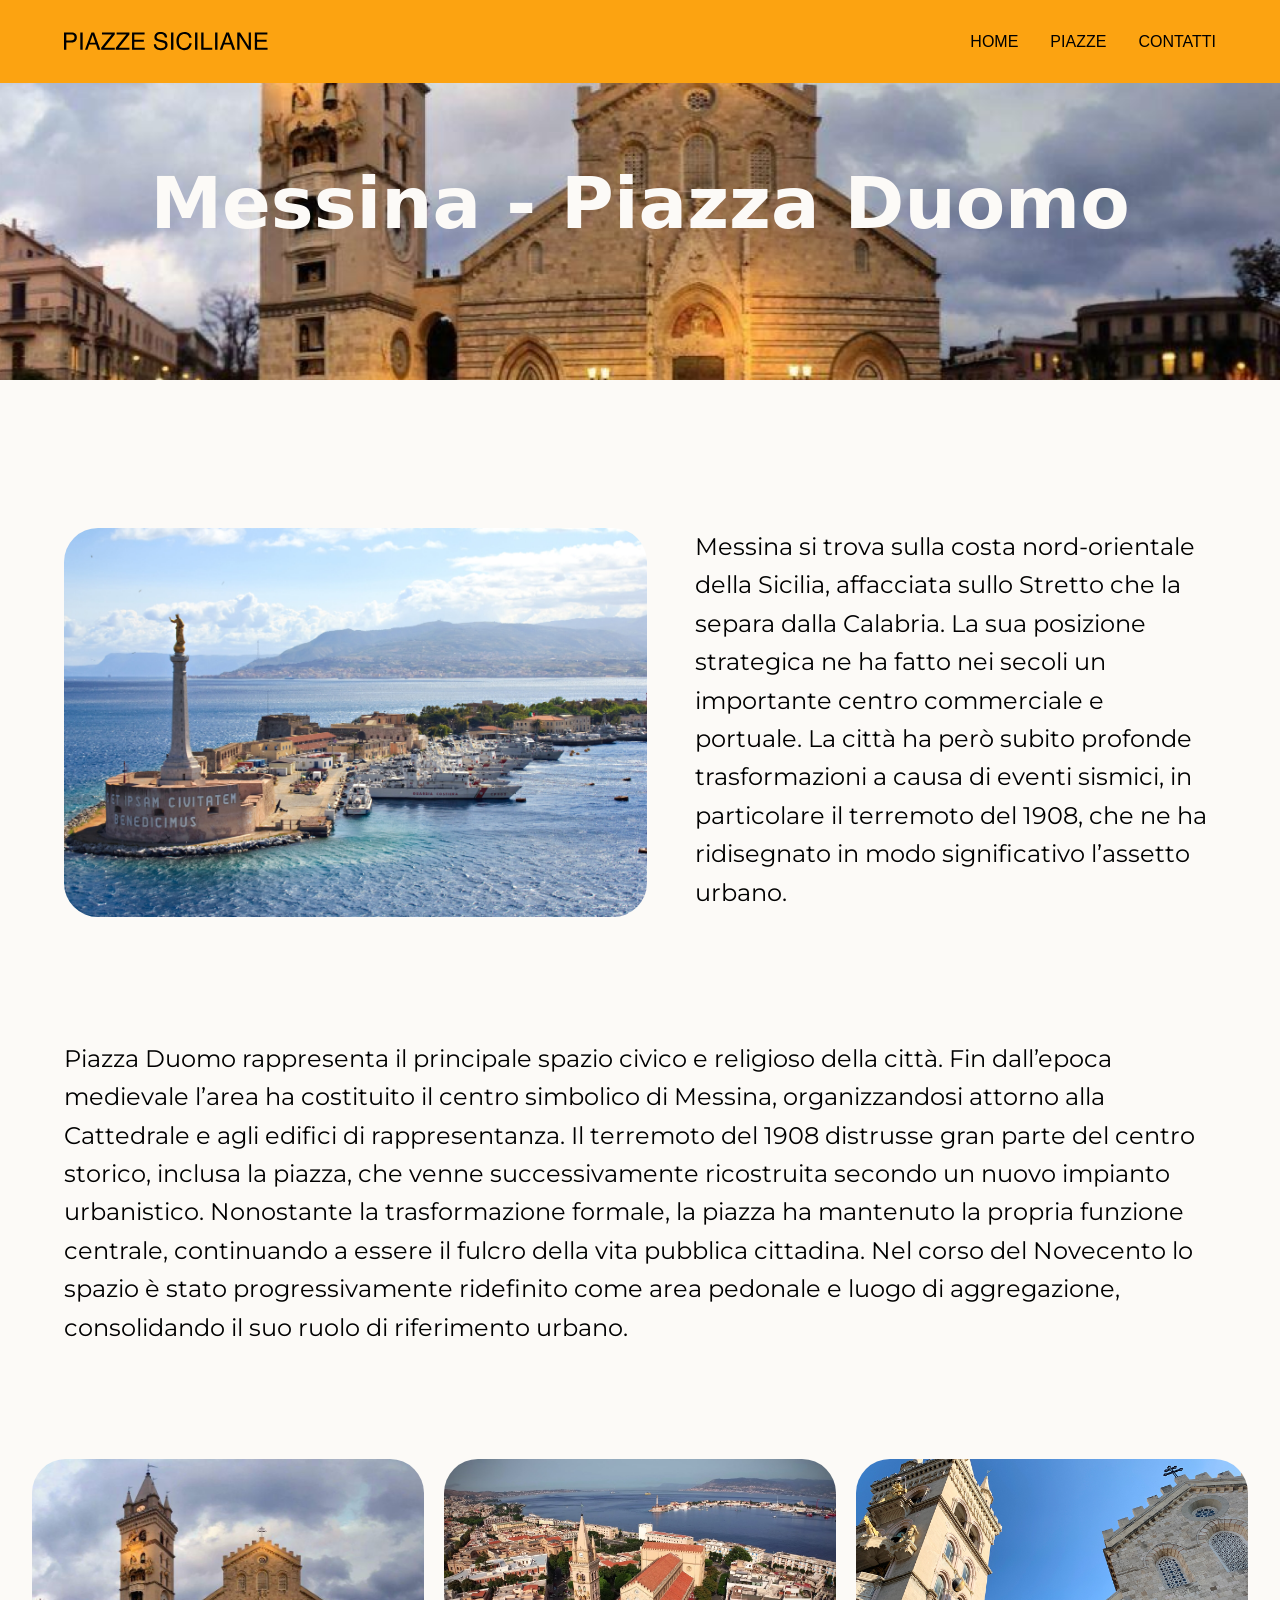
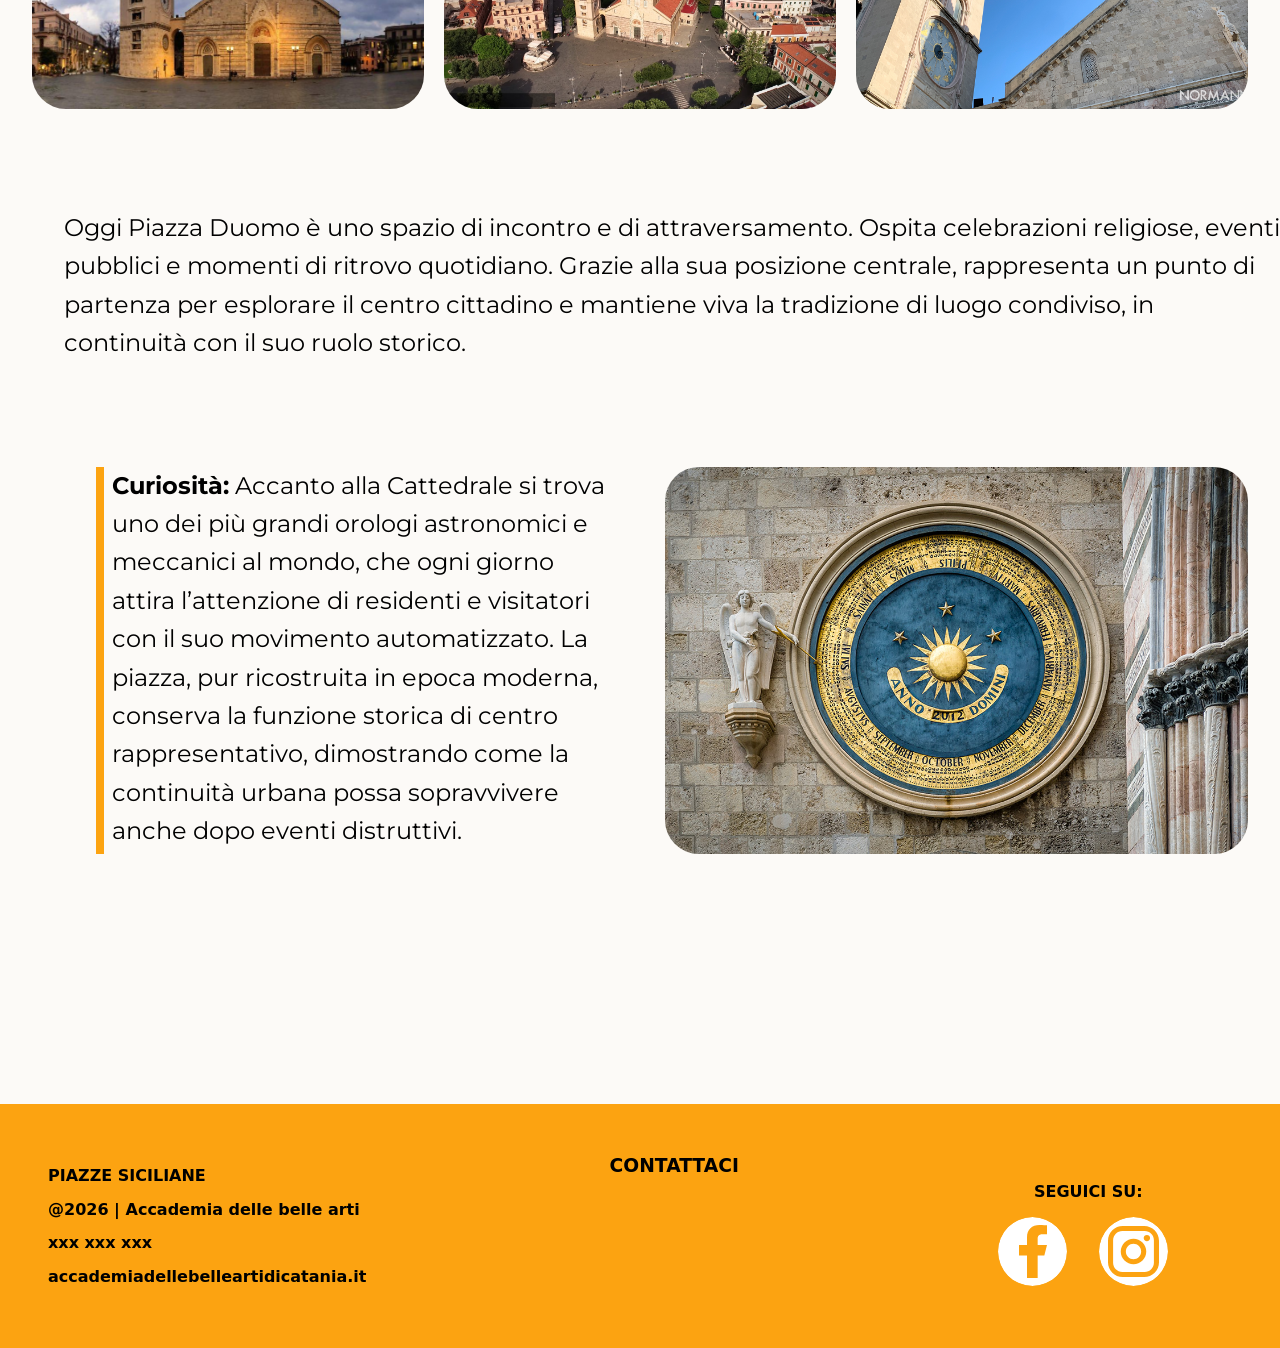
<file: messina.html>
<!DOCTYPE html>
<html lang="en">
<head>
    <meta charset="UTF-8">
    <meta name="viewport" content="width=device-width, initial-scale=1.0">
    <link rel="stylesheet" href="CSS/style.css">
</head>
 <header>
        <svg width="204" height="19" viewBox="0 0 204 19" fill="none" xmlns="http://www.w3.org/2000/svg">
<path d="M0 0.46875H7.74609C9.27734 0.46875 10.5117 0.902344 11.4492 1.76953C12.3867 2.62891 12.8555 3.83984 12.8555 5.40234C12.8555 6.74609 12.4375 7.91797 11.6016 8.91797C10.7656 9.91016 9.48047 10.4062 7.74609 10.4062H2.33203V17.6836H0V0.46875ZM10.5 5.41406C10.5 4.14844 10.0312 3.28906 9.09375 2.83594C8.57812 2.59375 7.87109 2.47266 6.97266 2.47266H2.33203V8.4375H6.97266C8.01953 8.4375 8.86719 8.21484 9.51562 7.76953C10.1719 7.32422 10.5 6.53906 10.5 5.41406ZM16.3125 0.46875H18.668V17.6836H16.3125V0.46875ZM31.3008 10.6289L28.6875 3.02344L25.9102 10.6289H31.3008ZM27.4688 0.46875H30.1055L36.3516 17.6836H33.7969L32.0508 12.5273H25.2422L23.3789 17.6836H20.9883L27.4688 0.46875ZM37.1953 15.75L47.7539 2.51953H37.9688V0.46875H50.7539V2.47266L40.1367 15.6328H50.7539V17.6836H37.1953V15.75ZM51.8672 15.75L62.4258 2.51953H52.6406V0.46875H65.4258V2.47266L54.8086 15.6328H65.4258V17.6836H51.8672V15.75ZM68.0391 0.46875H80.5898V2.57812H70.3125V7.80469H79.8164V9.79688H70.3125V15.6328H80.7656V17.6836H68.0391V0.46875ZM92.0273 12.1289C92.082 13.1055 92.3125 13.8984 92.7188 14.5078C93.4922 15.6484 94.8555 16.2188 96.8086 16.2188C97.6836 16.2188 98.4805 16.0938 99.1992 15.8438C100.59 15.3594 101.285 14.4922 101.285 13.2422C101.285 12.3047 100.992 11.6367 100.406 11.2383C99.8125 10.8477 98.8828 10.5078 97.6172 10.2188L95.2852 9.69141C93.7617 9.34766 92.6836 8.96875 92.0508 8.55469C90.957 7.83594 90.4102 6.76172 90.4102 5.33203C90.4102 3.78516 90.9453 2.51563 92.0156 1.52344C93.0859 0.53125 94.6016 0.0351562 96.5625 0.0351562C98.3672 0.0351562 99.8984 0.472656 101.156 1.34766C102.422 2.21484 103.055 3.60547 103.055 5.51953H100.863C100.746 4.59766 100.496 3.89062 100.113 3.39844C99.4023 2.5 98.1953 2.05078 96.4922 2.05078C95.1172 2.05078 94.1289 2.33984 93.5273 2.91797C92.9258 3.49609 92.625 4.16797 92.625 4.93359C92.625 5.77734 92.9766 6.39453 93.6797 6.78516C94.1406 7.03516 95.1836 7.34766 96.8086 7.72266L99.2227 8.27344C100.387 8.53906 101.285 8.90234 101.918 9.36328C103.012 10.168 103.559 11.3359 103.559 12.8672C103.559 14.7734 102.863 16.1367 101.473 16.957C100.09 17.7773 98.4805 18.1875 96.6445 18.1875C94.5039 18.1875 92.8281 17.6406 91.6172 16.5469C90.4062 15.4609 89.8125 13.9883 89.8359 12.1289H92.0273ZM107.039 0.46875H109.395V17.6836H107.039V0.46875ZM120.445 0C122.625 0 124.316 0.574219 125.52 1.72266C126.723 2.87109 127.391 4.17578 127.523 5.63672H125.25C124.992 4.52734 124.477 3.64844 123.703 3C122.938 2.35156 121.859 2.02734 120.469 2.02734C118.773 2.02734 117.402 2.625 116.355 3.82031C115.316 5.00781 114.797 6.83203 114.797 9.29297C114.797 11.3086 115.266 12.9453 116.203 14.2031C117.148 15.4531 118.555 16.0781 120.422 16.0781C122.141 16.0781 123.449 15.418 124.348 14.0977C124.824 13.4023 125.18 12.4883 125.414 11.3555H127.688C127.484 13.168 126.812 14.6875 125.672 15.9141C124.305 17.3906 122.461 18.1289 120.141 18.1289C118.141 18.1289 116.461 17.5234 115.102 16.3125C113.312 14.7109 112.418 12.2383 112.418 8.89453C112.418 6.35547 113.09 4.27344 114.434 2.64844C115.887 0.882812 117.891 0 120.445 0ZM131.062 0.46875H133.418V17.6836H131.062V0.46875ZM137.215 0.46875H139.547V15.6328H148.266V17.6836H137.215V0.46875ZM151.102 0.46875H153.457V17.6836H151.102V0.46875ZM166.09 10.6289L163.477 3.02344L160.699 10.6289H166.09ZM162.258 0.46875H164.895L171.141 17.6836H168.586L166.84 12.5273H160.031L158.168 17.6836H155.777L162.258 0.46875ZM173.262 0.46875H176.016L184.711 14.4141V0.46875H186.926V17.6836H184.312L175.488 3.75V17.6836H173.262V0.46875ZM190.828 0.46875H203.379V2.57812H193.102V7.80469H202.605V9.79688H193.102V15.6328H203.555V17.6836H190.828V0.46875Z" fill="black"/>
</svg>
<nav class="header-info">
    <ul>
        <li><a href="index.html">Home</a></li>
        <li><a href="pagine-piazze.html">Piazze</a></li>
        <li><a href="https://www.abacatania.it/">contatti</a></li>
    </ul>
</nav>

    </header>
    <body>
          <section class="info">
            <div class="testo">
            <h1>Messina - Piazza Duomo</h1>
            </div>
            <div class="image">
            <img src="messina.png" alt="">
            </div>
        </section>
    </body>

    <main>
        <section class="palermo-info">
            <div class="box-descrizione3">
                <img src="AdobeStock_46229260-scaled.jpeg" alt="">
                <p>Messina si trova sulla costa nord-orientale della Sicilia, affacciata sullo Stretto che la separa dalla Calabria. La sua posizione strategica ne ha fatto nei secoli un importante centro commerciale e portuale. La città ha però subito profonde trasformazioni a causa di eventi sismici, in particolare il terremoto del 1908, che ne ha ridisegnato in modo significativo l’assetto urbano. </p>
            </div>
<div class="box-storia3">
    <p>Piazza Duomo rappresenta il principale spazio civico e religioso della città. Fin dall’epoca medievale l’area ha costituito il centro simbolico di Messina, organizzandosi attorno alla Cattedrale e agli edifici di rappresentanza. Il terremoto del 1908 distrusse gran parte del centro storico, inclusa la piazza, che venne successivamente ricostruita secondo un nuovo impianto urbanistico. Nonostante la trasformazione formale, la piazza ha mantenuto la propria funzione centrale, continuando a essere il fulcro della vita pubblica cittadina. Nel corso del Novecento lo spazio è stato progressivamente ridefinito come area pedonale e luogo di aggregazione, consolidando il suo ruolo di riferimento urbano. </p>
</div>

        </section>


            <!-- Colonna foto palermo -->

             <section class="foto-palermo">
    <div class="1-palermo">
        <img src="messina 1.jpg" alt="">
    </div>

    <div class="2-palermo">
    <img src="messina2.jpg" alt=""> 
    </div>
    
    <div class="3-palermo">
    <img src="messina4.jpg" alt=""> 
    </div>
    </section>


    <section class="palermo-info">
     <div class="box-attività3">
    <p>Oggi Piazza Duomo è uno spazio di incontro e di attraversamento. Ospita celebrazioni religiose, eventi pubblici e momenti di ritrovo quotidiano. Grazie alla sua posizione centrale, rappresenta un punto di partenza per esplorare il centro cittadino e mantiene viva la tradizione di luogo condiviso, in continuità con il suo ruolo storico.
</p>
<div class="box-curiosità"3>
    <img src="messina3.jpg" alt="">
    <p><span class="bold-curiosità">Curiosità:</span> Accanto alla Cattedrale si trova uno dei più grandi orologi astronomici e meccanici al mondo, che ogni giorno attira l’attenzione di residenti e visitatori con il suo movimento automatizzato. La piazza, pur ricostruita in epoca moderna, conserva la funzione storica di centro rappresentativo, dimostrando come la continuità urbana possa sopravvivere anche dopo eventi distruttivi.
</p>
</div>


</div>

    </section>


    </main>
     <footer>
        <div class="colonna-sinistra">
    <p>PIAZZE SICILIANE</p>
    <p>@2026 | Accademia delle belle arti</p>
    <p>xxx xxx xxx</p>
  <p><a href="https://www.abacatania.it/">accademiadellebelleartidicatania.it</a></p>
  </div>

   <div class="colonna-centrale">
    <a href=""></a><h3>CONTATTACI</h3></a>
  </div>

    <div class="colonna-destra">
    <p>SEGUICI SU:</p>
    <div class="social-icons">
<svg width="69" height="69" viewBox="0 0 69 69" fill="none" xmlns="http://www.w3.org/2000/svg">
<g clip-path="url(#clip0_50_121)">
<rect width="69" height="69" rx="34.5" fill="white"/>
<path d="M39.6667 38.475H46.3333L49 27.875H39.6667V22.575C39.6667 19.8455 39.6667 17.275 45 17.275H49V8.371C48.1307 8.25705 44.848 8 41.3813 8C34.1413 8 29 12.391 29 20.455V27.875H21V38.475H29V61H39.6667V38.475Z" fill="#FCA311"/>
</g>
<defs>
<clipPath id="clip0_50_121">
<rect width="69" height="69" rx="34.5" fill="white"/>
</clipPath>
</defs>
</svg>
<svg width="69" height="69" viewBox="0 0 69 69" fill="none" xmlns="http://www.w3.org/2000/svg">
<g clip-path="url(#clip0_50_124)">
<rect width="69" height="69" rx="34.5" fill="white"/>
<path d="M23.79 9H45.21C53.37 9 60 15.63 60 23.79V45.21C60 49.1326 58.4418 52.8944 55.6681 55.6681C52.8944 58.4418 49.1326 60 45.21 60H23.79C15.63 60 9 53.37 9 45.21V23.79C9 19.8674 10.5582 16.1056 13.3319 13.3319C16.1056 10.5582 19.8674 9 23.79 9ZM23.28 14.1C20.8453 14.1 18.5103 15.0672 16.7888 16.7888C15.0672 18.5103 14.1 20.8453 14.1 23.28V45.72C14.1 50.7945 18.2055 54.9 23.28 54.9H45.72C48.1547 54.9 50.4897 53.9328 52.2112 52.2112C53.9328 50.4897 54.9 48.1547 54.9 45.72V23.28C54.9 18.2055 50.7945 14.1 45.72 14.1H23.28ZM47.8875 17.925C48.7329 17.925 49.5436 18.2608 50.1414 18.8586C50.7392 19.4564 51.075 20.2671 51.075 21.1125C51.075 21.9579 50.7392 22.7686 50.1414 23.3664C49.5436 23.9642 48.7329 24.3 47.8875 24.3C47.0421 24.3 46.2314 23.9642 45.6336 23.3664C45.0358 22.7686 44.7 21.9579 44.7 21.1125C44.7 20.2671 45.0358 19.4564 45.6336 18.8586C46.2314 18.2608 47.0421 17.925 47.8875 17.925ZM34.5 21.75C37.8815 21.75 41.1245 23.0933 43.5156 25.4844C45.9067 27.8755 47.25 31.1185 47.25 34.5C47.25 37.8815 45.9067 41.1245 43.5156 43.5156C41.1245 45.9067 37.8815 47.25 34.5 47.25C31.1185 47.25 27.8755 45.9067 25.4844 43.5156C23.0933 41.1245 21.75 37.8815 21.75 34.5C21.75 31.1185 23.0933 27.8755 25.4844 25.4844C27.8755 23.0933 31.1185 21.75 34.5 21.75ZM34.5 26.85C32.4711 26.85 30.5253 27.656 29.0906 29.0906C27.656 30.5253 26.85 32.4711 26.85 34.5C26.85 36.5289 27.656 38.4747 29.0906 39.9094C30.5253 41.344 32.4711 42.15 34.5 42.15C36.5289 42.15 38.4747 41.344 39.9094 39.9094C41.344 38.4747 42.15 36.5289 42.15 34.5C42.15 32.4711 41.344 30.5253 39.9094 29.0906C38.4747 27.656 36.5289 26.85 34.5 26.85Z" fill="#FCA311"/>
</g>
<defs>
<clipPath id="clip0_50_124">
<rect width="69" height="69" rx="34.5" fill="white"/>
</clipPath>
</defs>
</svg>
</div>
</div>

    </footer>
</body>
</html>
</file>
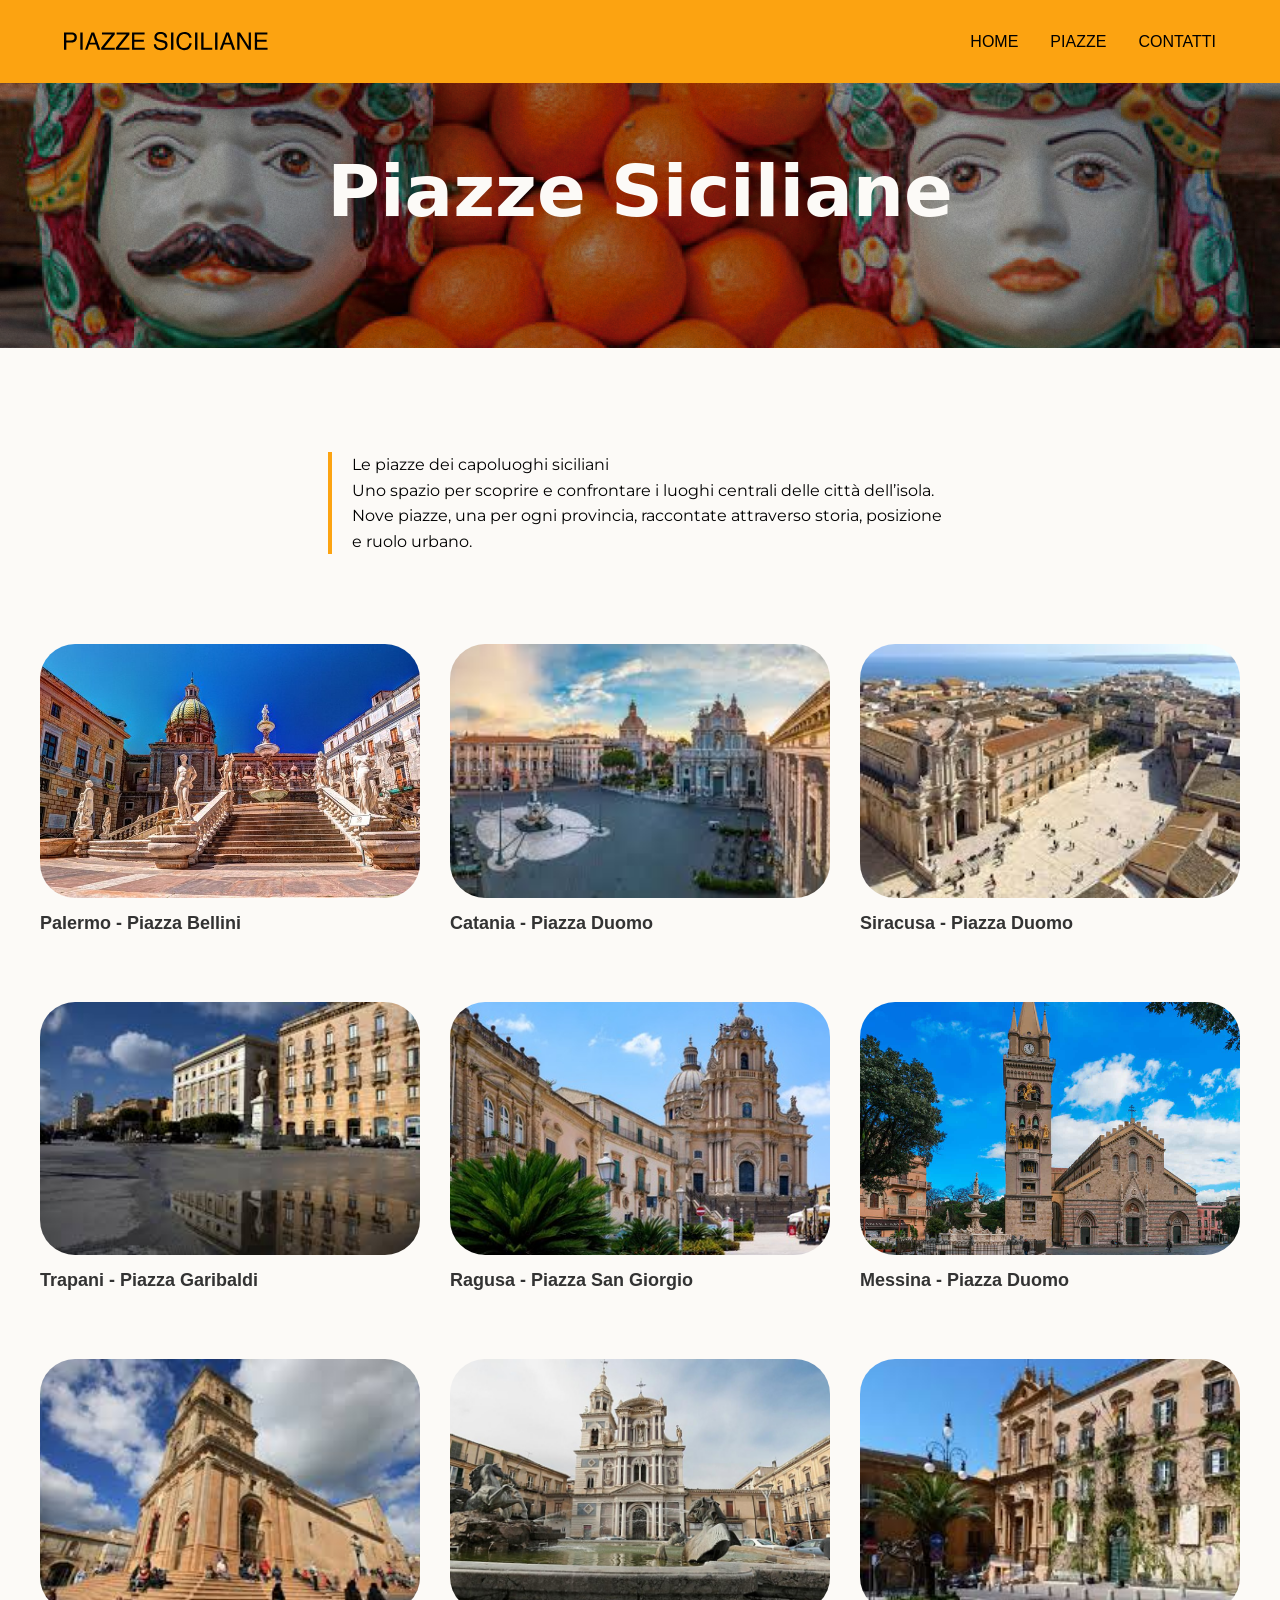
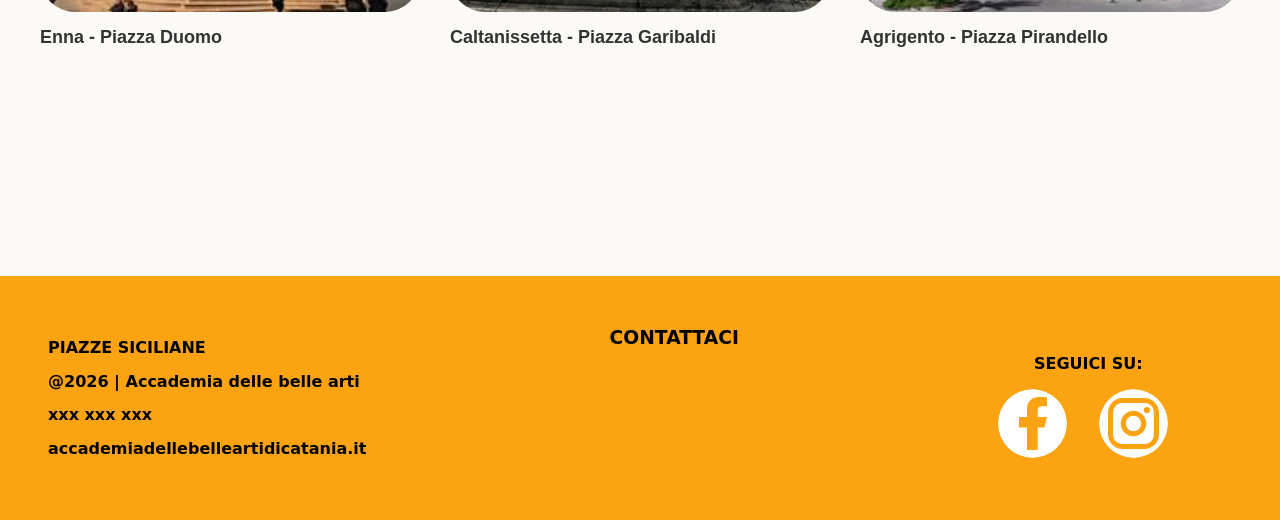
<file: pagine-piazze.html>
<!DOCTYPE html>
<html lang="en">
<head>
    <meta charset="UTF-8">
    <meta name="viewport" content="width=device-width, initial-scale=1.0">
   <link rel="stylesheet" href="CSS/style.css">
</head>
<body>
     <header>
        <svg width="204" height="19" viewBox="0 0 204 19" fill="none" xmlns="http://www.w3.org/2000/svg">
<path d="M0 0.46875H7.74609C9.27734 0.46875 10.5117 0.902344 11.4492 1.76953C12.3867 2.62891 12.8555 3.83984 12.8555 5.40234C12.8555 6.74609 12.4375 7.91797 11.6016 8.91797C10.7656 9.91016 9.48047 10.4062 7.74609 10.4062H2.33203V17.6836H0V0.46875ZM10.5 5.41406C10.5 4.14844 10.0312 3.28906 9.09375 2.83594C8.57812 2.59375 7.87109 2.47266 6.97266 2.47266H2.33203V8.4375H6.97266C8.01953 8.4375 8.86719 8.21484 9.51562 7.76953C10.1719 7.32422 10.5 6.53906 10.5 5.41406ZM16.3125 0.46875H18.668V17.6836H16.3125V0.46875ZM31.3008 10.6289L28.6875 3.02344L25.9102 10.6289H31.3008ZM27.4688 0.46875H30.1055L36.3516 17.6836H33.7969L32.0508 12.5273H25.2422L23.3789 17.6836H20.9883L27.4688 0.46875ZM37.1953 15.75L47.7539 2.51953H37.9688V0.46875H50.7539V2.47266L40.1367 15.6328H50.7539V17.6836H37.1953V15.75ZM51.8672 15.75L62.4258 2.51953H52.6406V0.46875H65.4258V2.47266L54.8086 15.6328H65.4258V17.6836H51.8672V15.75ZM68.0391 0.46875H80.5898V2.57812H70.3125V7.80469H79.8164V9.79688H70.3125V15.6328H80.7656V17.6836H68.0391V0.46875ZM92.0273 12.1289C92.082 13.1055 92.3125 13.8984 92.7188 14.5078C93.4922 15.6484 94.8555 16.2188 96.8086 16.2188C97.6836 16.2188 98.4805 16.0938 99.1992 15.8438C100.59 15.3594 101.285 14.4922 101.285 13.2422C101.285 12.3047 100.992 11.6367 100.406 11.2383C99.8125 10.8477 98.8828 10.5078 97.6172 10.2188L95.2852 9.69141C93.7617 9.34766 92.6836 8.96875 92.0508 8.55469C90.957 7.83594 90.4102 6.76172 90.4102 5.33203C90.4102 3.78516 90.9453 2.51563 92.0156 1.52344C93.0859 0.53125 94.6016 0.0351562 96.5625 0.0351562C98.3672 0.0351562 99.8984 0.472656 101.156 1.34766C102.422 2.21484 103.055 3.60547 103.055 5.51953H100.863C100.746 4.59766 100.496 3.89062 100.113 3.39844C99.4023 2.5 98.1953 2.05078 96.4922 2.05078C95.1172 2.05078 94.1289 2.33984 93.5273 2.91797C92.9258 3.49609 92.625 4.16797 92.625 4.93359C92.625 5.77734 92.9766 6.39453 93.6797 6.78516C94.1406 7.03516 95.1836 7.34766 96.8086 7.72266L99.2227 8.27344C100.387 8.53906 101.285 8.90234 101.918 9.36328C103.012 10.168 103.559 11.3359 103.559 12.8672C103.559 14.7734 102.863 16.1367 101.473 16.957C100.09 17.7773 98.4805 18.1875 96.6445 18.1875C94.5039 18.1875 92.8281 17.6406 91.6172 16.5469C90.4062 15.4609 89.8125 13.9883 89.8359 12.1289H92.0273ZM107.039 0.46875H109.395V17.6836H107.039V0.46875ZM120.445 0C122.625 0 124.316 0.574219 125.52 1.72266C126.723 2.87109 127.391 4.17578 127.523 5.63672H125.25C124.992 4.52734 124.477 3.64844 123.703 3C122.938 2.35156 121.859 2.02734 120.469 2.02734C118.773 2.02734 117.402 2.625 116.355 3.82031C115.316 5.00781 114.797 6.83203 114.797 9.29297C114.797 11.3086 115.266 12.9453 116.203 14.2031C117.148 15.4531 118.555 16.0781 120.422 16.0781C122.141 16.0781 123.449 15.418 124.348 14.0977C124.824 13.4023 125.18 12.4883 125.414 11.3555H127.688C127.484 13.168 126.812 14.6875 125.672 15.9141C124.305 17.3906 122.461 18.1289 120.141 18.1289C118.141 18.1289 116.461 17.5234 115.102 16.3125C113.312 14.7109 112.418 12.2383 112.418 8.89453C112.418 6.35547 113.09 4.27344 114.434 2.64844C115.887 0.882812 117.891 0 120.445 0ZM131.062 0.46875H133.418V17.6836H131.062V0.46875ZM137.215 0.46875H139.547V15.6328H148.266V17.6836H137.215V0.46875ZM151.102 0.46875H153.457V17.6836H151.102V0.46875ZM166.09 10.6289L163.477 3.02344L160.699 10.6289H166.09ZM162.258 0.46875H164.895L171.141 17.6836H168.586L166.84 12.5273H160.031L158.168 17.6836H155.777L162.258 0.46875ZM173.262 0.46875H176.016L184.711 14.4141V0.46875H186.926V17.6836H184.312L175.488 3.75V17.6836H173.262V0.46875ZM190.828 0.46875H203.379V2.57812H193.102V7.80469H202.605V9.79688H193.102V15.6328H203.555V17.6836H190.828V0.46875Z" fill="black"/>
</svg>
<nav class="header-info">
    <ul>
        <li><a href="index.html">Home</a></li>
        <li><a href="pagine-piazze.html">Piazze</a></li>
        <li><a href="https://www.abacatania.it/">contatti</a></li>
    </ul>
</nav>

    </header>
    <body>
          <section class="info">
            <div class="testo">
            <h1>Piazze Siciliane</h1>
            </div>
            <div class="image">
            <img src="Frame 19.png" alt="">
            </div>
        </section>
    </body>
    <main>
      <p class="descrizione-piazze">
    Le piazze dei capoluoghi siciliani <br>
    <span>Uno spazio per scoprire e confrontare i luoghi <span>centrali delle città dell’isola.</span><br>
    <span>Nove piazze, una per ogni provincia, raccontate attraverso storia, posizione e ruolo urbano.</span>
</p>


<section class="grid-container">
    <!-- Colonna 1 -->
    <div class="contenitore-palermo">
        <a class href="palermo.html" class="a-palermo"><img src="94.jpg" alt=""></a>
         <p>Palermo - Piazza Bellini</p>
    </div>
    <div class="contenitore-catania">
         <a class href="catania.html"><img src="images (5).jpg" alt=""> </a>
        <p>Catania - Piazza Duomo</p>
    </div>
    <div class="contenitore-siracusa">
        <img src="images (4).jpg" alt="">
        <p>Siracusa - Piazza Duomo</p>
    </div>

    <!-- Colonna 2 -->
    <div class="contenitore-trapani">
        <img src="download (16).jpg" alt="">
        <p>Trapani - Piazza Garibaldi</p>
    </div>
    <div class="contenitore-ragusa">
        <a class href="ragusa.html"><img src="110714917.400x300.jpg" alt=""> </a>
        <p>Ragusa - Piazza San Giorgio</p>
    </div>
    <div class="contenitore-messina">
         <a class href="messina.html"><img src="Duomo-di-Messina.jpg" alt=""> </a>
        <p>Messina - Piazza Duomo</p>
    </div>

    <!-- Colonna 3 -->
    <div class="contenitore-enna">
        <img src="download (17).jpg" alt="">
        <p>Enna - Piazza Duomo</p>
    </div>
    <div class="contenitore-caltanissetta">
        <img src="27577-a20bcf82b24738689ec34dd1998e76e8-1615667228.jpg" alt="">
        <p>Caltanissetta - Piazza Garibaldi</p>
    </div>
    <div class="contenitore-agrigento">
        <img src="download (19).jpg" alt="">
        <p>Agrigento - Piazza Pirandello</p>
    </div>
</section>
</div>
      </main>

       <footer>
        <div class="colonna-sinistra">
    <p>PIAZZE SICILIANE</p>
    <p>@2026 | Accademia delle belle arti</p>
    <p>xxx xxx xxx</p>
  <p><a href="https://www.abacatania.it/">accademiadellebelleartidicatania.it</a></p>
  </div>

   <div class="colonna-centrale">
    <a href=""></a><h3>CONTATTACI</h3></a>
  </div>

    <div class="colonna-destra">
    <p>SEGUICI SU:</p>
    <div class="social-icons">
<svg width="69" height="69" viewBox="0 0 69 69" fill="none" xmlns="http://www.w3.org/2000/svg">
<g clip-path="url(#clip0_50_121)">
<rect width="69" height="69" rx="34.5" fill="white"/>
<path d="M39.6667 38.475H46.3333L49 27.875H39.6667V22.575C39.6667 19.8455 39.6667 17.275 45 17.275H49V8.371C48.1307 8.25705 44.848 8 41.3813 8C34.1413 8 29 12.391 29 20.455V27.875H21V38.475H29V61H39.6667V38.475Z" fill="#FCA311"/>
</g>
<defs>
<clipPath id="clip0_50_121">
<rect width="69" height="69" rx="34.5" fill="white"/>
</clipPath>
</defs>
</svg>
<svg width="69" height="69" viewBox="0 0 69 69" fill="none" xmlns="http://www.w3.org/2000/svg">
<g clip-path="url(#clip0_50_124)">
<rect width="69" height="69" rx="34.5" fill="white"/>
<path d="M23.79 9H45.21C53.37 9 60 15.63 60 23.79V45.21C60 49.1326 58.4418 52.8944 55.6681 55.6681C52.8944 58.4418 49.1326 60 45.21 60H23.79C15.63 60 9 53.37 9 45.21V23.79C9 19.8674 10.5582 16.1056 13.3319 13.3319C16.1056 10.5582 19.8674 9 23.79 9ZM23.28 14.1C20.8453 14.1 18.5103 15.0672 16.7888 16.7888C15.0672 18.5103 14.1 20.8453 14.1 23.28V45.72C14.1 50.7945 18.2055 54.9 23.28 54.9H45.72C48.1547 54.9 50.4897 53.9328 52.2112 52.2112C53.9328 50.4897 54.9 48.1547 54.9 45.72V23.28C54.9 18.2055 50.7945 14.1 45.72 14.1H23.28ZM47.8875 17.925C48.7329 17.925 49.5436 18.2608 50.1414 18.8586C50.7392 19.4564 51.075 20.2671 51.075 21.1125C51.075 21.9579 50.7392 22.7686 50.1414 23.3664C49.5436 23.9642 48.7329 24.3 47.8875 24.3C47.0421 24.3 46.2314 23.9642 45.6336 23.3664C45.0358 22.7686 44.7 21.9579 44.7 21.1125C44.7 20.2671 45.0358 19.4564 45.6336 18.8586C46.2314 18.2608 47.0421 17.925 47.8875 17.925ZM34.5 21.75C37.8815 21.75 41.1245 23.0933 43.5156 25.4844C45.9067 27.8755 47.25 31.1185 47.25 34.5C47.25 37.8815 45.9067 41.1245 43.5156 43.5156C41.1245 45.9067 37.8815 47.25 34.5 47.25C31.1185 47.25 27.8755 45.9067 25.4844 43.5156C23.0933 41.1245 21.75 37.8815 21.75 34.5C21.75 31.1185 23.0933 27.8755 25.4844 25.4844C27.8755 23.0933 31.1185 21.75 34.5 21.75ZM34.5 26.85C32.4711 26.85 30.5253 27.656 29.0906 29.0906C27.656 30.5253 26.85 32.4711 26.85 34.5C26.85 36.5289 27.656 38.4747 29.0906 39.9094C30.5253 41.344 32.4711 42.15 34.5 42.15C36.5289 42.15 38.4747 41.344 39.9094 39.9094C41.344 38.4747 42.15 36.5289 42.15 34.5C42.15 32.4711 41.344 30.5253 39.9094 29.0906C38.4747 27.656 36.5289 26.85 34.5 26.85Z" fill="#FCA311"/>
</g>
<defs>
<clipPath id="clip0_50_124">
<rect width="69" height="69" rx="34.5" fill="white"/>
</clipPath>
</defs>
</svg>
</div>
</div>

    </footer>
</body>
</html>
    
</body>
</html>
</file>
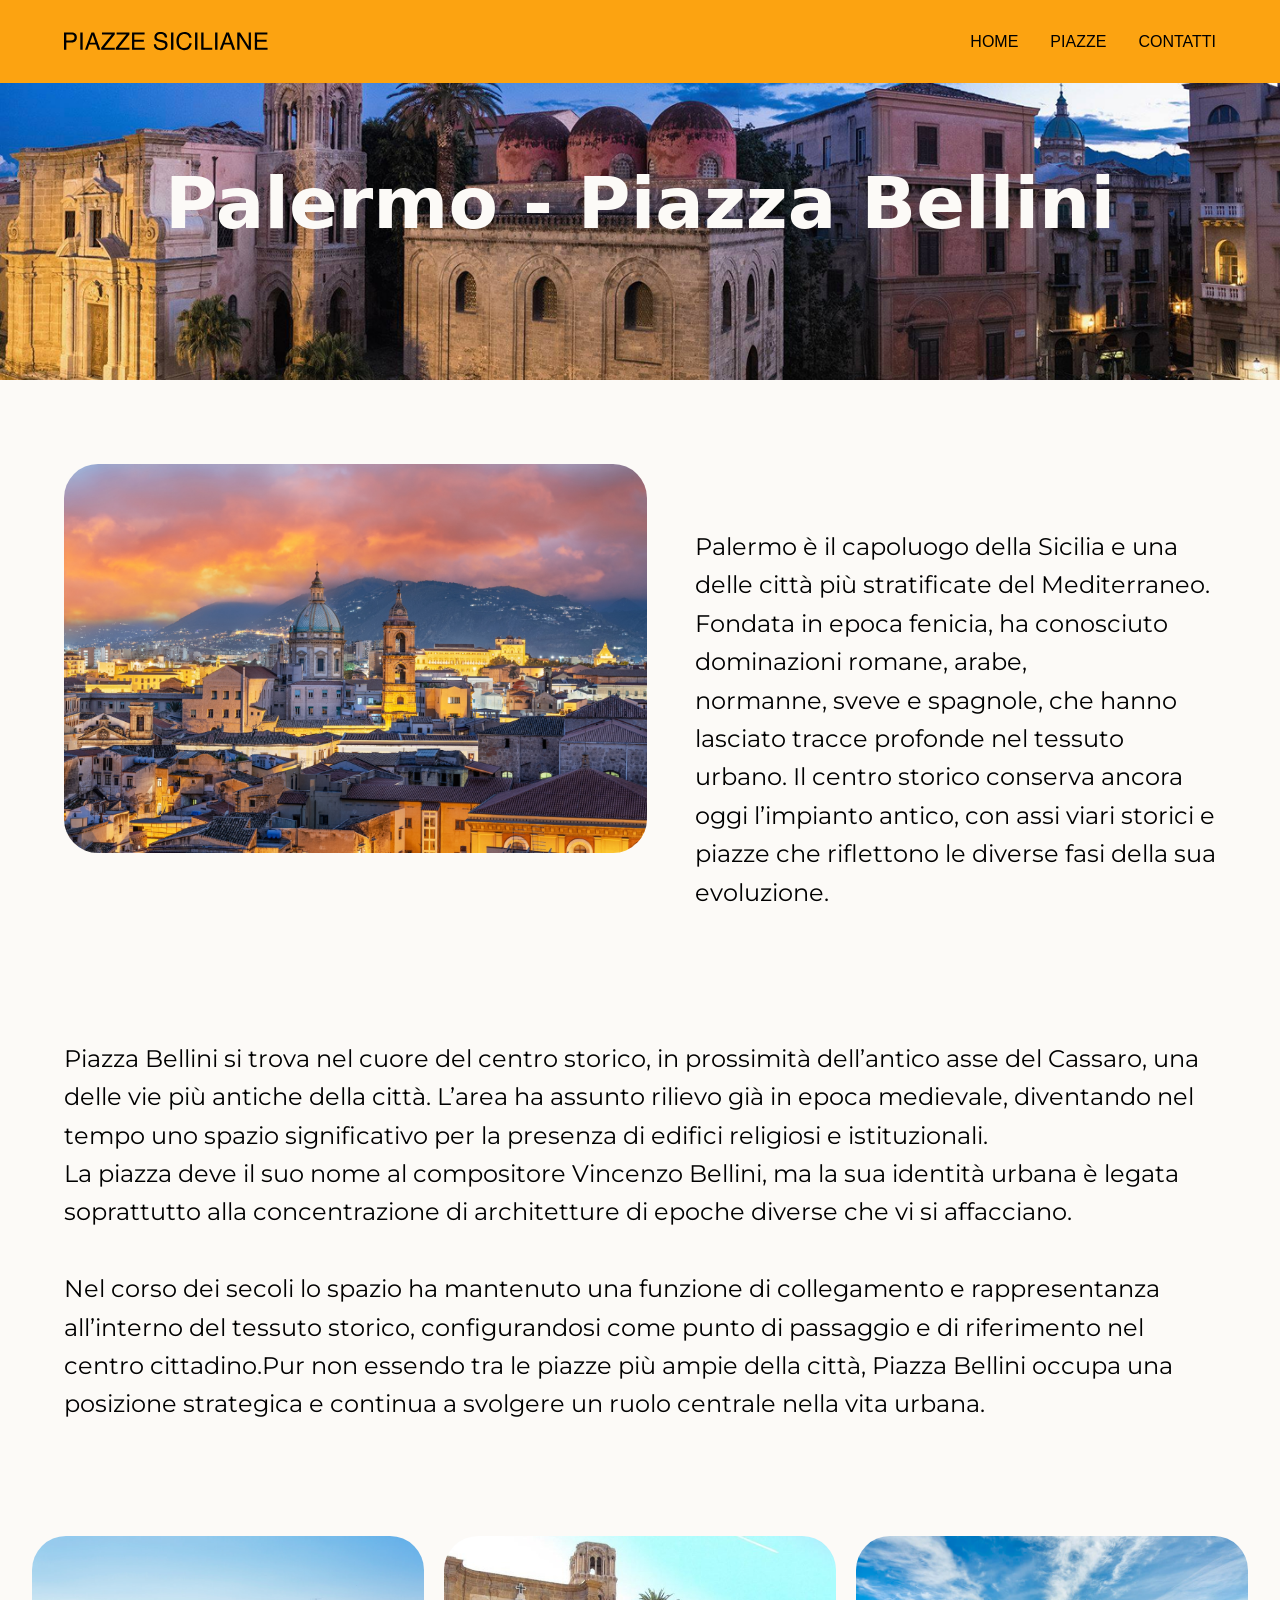
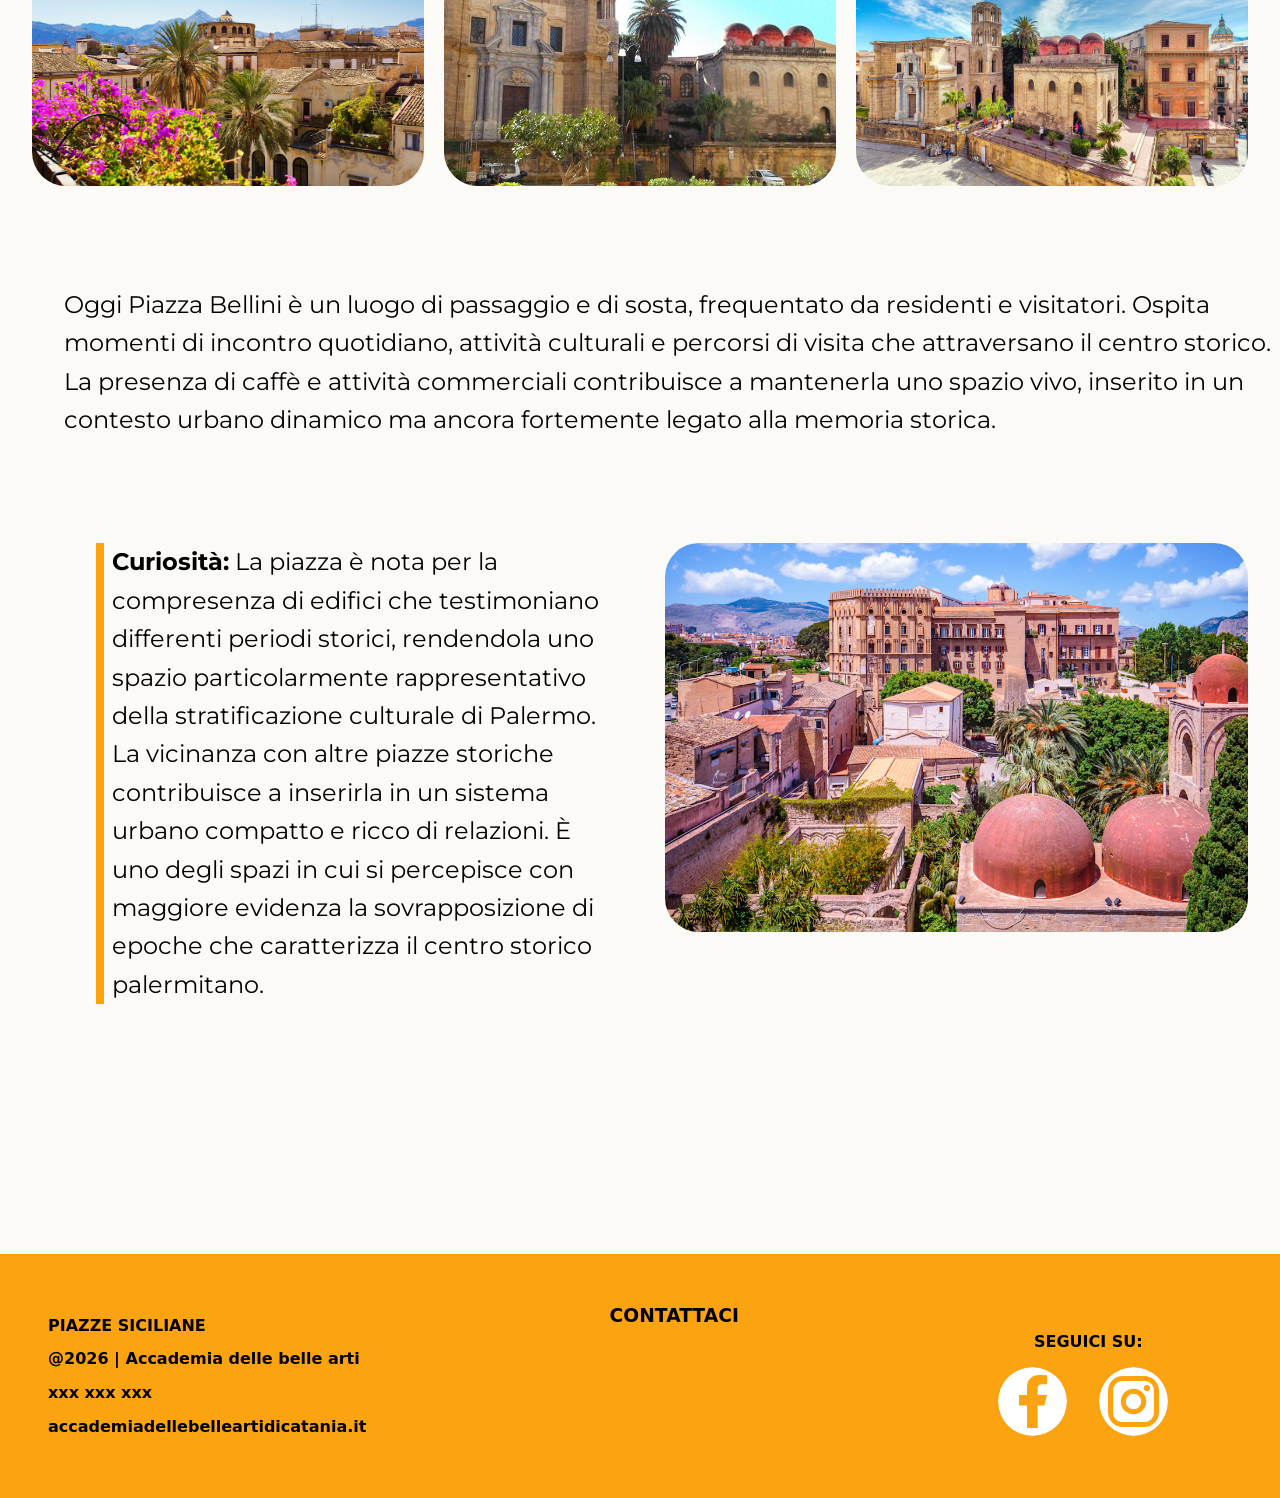
<file: palermo.html>
<!DOCTYPE html>
<html lang="en">
<head>
    <meta charset="UTF-8">
    <meta name="viewport" content="width=device-width, initial-scale=1.0">
     <link rel="stylesheet" href="CSS/style.css">
</head>
<body>
     <header>
        <svg width="204" height="19" viewBox="0 0 204 19" fill="none" xmlns="http://www.w3.org/2000/svg">
<path d="M0 0.46875H7.74609C9.27734 0.46875 10.5117 0.902344 11.4492 1.76953C12.3867 2.62891 12.8555 3.83984 12.8555 5.40234C12.8555 6.74609 12.4375 7.91797 11.6016 8.91797C10.7656 9.91016 9.48047 10.4062 7.74609 10.4062H2.33203V17.6836H0V0.46875ZM10.5 5.41406C10.5 4.14844 10.0312 3.28906 9.09375 2.83594C8.57812 2.59375 7.87109 2.47266 6.97266 2.47266H2.33203V8.4375H6.97266C8.01953 8.4375 8.86719 8.21484 9.51562 7.76953C10.1719 7.32422 10.5 6.53906 10.5 5.41406ZM16.3125 0.46875H18.668V17.6836H16.3125V0.46875ZM31.3008 10.6289L28.6875 3.02344L25.9102 10.6289H31.3008ZM27.4688 0.46875H30.1055L36.3516 17.6836H33.7969L32.0508 12.5273H25.2422L23.3789 17.6836H20.9883L27.4688 0.46875ZM37.1953 15.75L47.7539 2.51953H37.9688V0.46875H50.7539V2.47266L40.1367 15.6328H50.7539V17.6836H37.1953V15.75ZM51.8672 15.75L62.4258 2.51953H52.6406V0.46875H65.4258V2.47266L54.8086 15.6328H65.4258V17.6836H51.8672V15.75ZM68.0391 0.46875H80.5898V2.57812H70.3125V7.80469H79.8164V9.79688H70.3125V15.6328H80.7656V17.6836H68.0391V0.46875ZM92.0273 12.1289C92.082 13.1055 92.3125 13.8984 92.7188 14.5078C93.4922 15.6484 94.8555 16.2188 96.8086 16.2188C97.6836 16.2188 98.4805 16.0938 99.1992 15.8438C100.59 15.3594 101.285 14.4922 101.285 13.2422C101.285 12.3047 100.992 11.6367 100.406 11.2383C99.8125 10.8477 98.8828 10.5078 97.6172 10.2188L95.2852 9.69141C93.7617 9.34766 92.6836 8.96875 92.0508 8.55469C90.957 7.83594 90.4102 6.76172 90.4102 5.33203C90.4102 3.78516 90.9453 2.51563 92.0156 1.52344C93.0859 0.53125 94.6016 0.0351562 96.5625 0.0351562C98.3672 0.0351562 99.8984 0.472656 101.156 1.34766C102.422 2.21484 103.055 3.60547 103.055 5.51953H100.863C100.746 4.59766 100.496 3.89062 100.113 3.39844C99.4023 2.5 98.1953 2.05078 96.4922 2.05078C95.1172 2.05078 94.1289 2.33984 93.5273 2.91797C92.9258 3.49609 92.625 4.16797 92.625 4.93359C92.625 5.77734 92.9766 6.39453 93.6797 6.78516C94.1406 7.03516 95.1836 7.34766 96.8086 7.72266L99.2227 8.27344C100.387 8.53906 101.285 8.90234 101.918 9.36328C103.012 10.168 103.559 11.3359 103.559 12.8672C103.559 14.7734 102.863 16.1367 101.473 16.957C100.09 17.7773 98.4805 18.1875 96.6445 18.1875C94.5039 18.1875 92.8281 17.6406 91.6172 16.5469C90.4062 15.4609 89.8125 13.9883 89.8359 12.1289H92.0273ZM107.039 0.46875H109.395V17.6836H107.039V0.46875ZM120.445 0C122.625 0 124.316 0.574219 125.52 1.72266C126.723 2.87109 127.391 4.17578 127.523 5.63672H125.25C124.992 4.52734 124.477 3.64844 123.703 3C122.938 2.35156 121.859 2.02734 120.469 2.02734C118.773 2.02734 117.402 2.625 116.355 3.82031C115.316 5.00781 114.797 6.83203 114.797 9.29297C114.797 11.3086 115.266 12.9453 116.203 14.2031C117.148 15.4531 118.555 16.0781 120.422 16.0781C122.141 16.0781 123.449 15.418 124.348 14.0977C124.824 13.4023 125.18 12.4883 125.414 11.3555H127.688C127.484 13.168 126.812 14.6875 125.672 15.9141C124.305 17.3906 122.461 18.1289 120.141 18.1289C118.141 18.1289 116.461 17.5234 115.102 16.3125C113.312 14.7109 112.418 12.2383 112.418 8.89453C112.418 6.35547 113.09 4.27344 114.434 2.64844C115.887 0.882812 117.891 0 120.445 0ZM131.062 0.46875H133.418V17.6836H131.062V0.46875ZM137.215 0.46875H139.547V15.6328H148.266V17.6836H137.215V0.46875ZM151.102 0.46875H153.457V17.6836H151.102V0.46875ZM166.09 10.6289L163.477 3.02344L160.699 10.6289H166.09ZM162.258 0.46875H164.895L171.141 17.6836H168.586L166.84 12.5273H160.031L158.168 17.6836H155.777L162.258 0.46875ZM173.262 0.46875H176.016L184.711 14.4141V0.46875H186.926V17.6836H184.312L175.488 3.75V17.6836H173.262V0.46875ZM190.828 0.46875H203.379V2.57812H193.102V7.80469H202.605V9.79688H193.102V15.6328H203.555V17.6836H190.828V0.46875Z" fill="black"/>
</svg>
<nav class="header-info">
    <ul>
        <li><a href="index.html">Home</a></li>
        <li><a href="pagine-piazze.html">Piazze</a></li>
        <li><a href="https://www.abacatania.it/">contatti</a></li>
    </ul>
</nav>

    </header>
    <body>
          <section class="info">
            <div class="testo">
            <h1>Palermo - Piazza Bellini</h1>
            </div>
            <div class="image">
            <img src="palermo.png" alt="">
            </div>
        </section>
    </body>

    <main>
        <section class="palermo-info">
            <div class="box-descrizione">
                <img src="palermo-uvod.jpg" alt="">
                <p>Palermo è il capoluogo della Sicilia e una delle città più stratificate del Mediterraneo. Fondata in epoca fenicia, ha conosciuto dominazioni romane, arabe, <br>
                     normanne, sveve e spagnole, che hanno lasciato tracce profonde nel tessuto urbano. Il centro storico conserva ancora oggi l’impianto antico, con assi viari storici e piazze che riflettono le diverse fasi della sua evoluzione.</p>
            </div>
<div class="box-storia">
    <p>Piazza Bellini si trova nel cuore del centro storico, in prossimità dell’antico asse del Cassaro, una delle vie più antiche della città. L’area ha assunto rilievo già in epoca medievale, diventando nel tempo uno spazio significativo per la presenza di edifici 
        religiosi e istituzionali. <br>La piazza deve il suo nome al compositore Vincenzo Bellini, ma la sua identità urbana è legata soprattutto alla concentrazione di architetture di epoche diverse che vi si affacciano. <br><br> Nel corso dei secoli lo spazio ha mantenuto una funzione di collegamento e rappresentanza all’interno del tessuto storico, configurandosi come punto di
         passaggio e di riferimento nel centro cittadino.Pur non essendo tra le piazze più ampie della città, Piazza Bellini occupa una posizione strategica e continua a svolgere un ruolo centrale nella vita urbana.</p>
</div>

        </section>


            <!-- Colonna foto palermo -->

             <section class="foto-palermo">
    <div class="1-palermo">
        <img src="palermo 1.jpg" alt="">
    </div>

    <div class="2-palermo">
    <img src="palermo 2.jpg" alt=""> 
    </div>
    
    <div class="3-palermo">
    <img src="palermo 3.jpg" alt=""> 
    </div>
    </section>


    <section class="palermo-info2">
     <div class="box-attività">
    <p>Oggi Piazza Bellini è un luogo di passaggio e di sosta, frequentato da residenti e visitatori. Ospita momenti di incontro quotidiano, attività culturali e percorsi di visita che attraversano il centro storico. <br>La presenza di caffè e attività commerciali contribuisce a mantenerla uno spazio vivo, inserito in un contesto urbano dinamico ma ancora fortemente legato alla memoria storica.
</p>
<div class="box-curiosità">
    <img src="exq3p3dyh4lc6undofkj.jpg" alt="">
    <p><span class="bold-curiosità">Curiosità:</span> La piazza è nota per la compresenza di edifici che testimoniano differenti periodi storici, rendendola uno spazio particolarmente rappresentativo della stratificazione culturale di Palermo. La vicinanza con altre piazze storiche contribuisce a inserirla in un sistema urbano compatto e ricco di relazioni. È uno degli spazi in cui si percepisce con maggiore evidenza la sovrapposizione di epoche che caratterizza il centro storico palermitano.</p>
</div>


</div>

    </section>


    </main>
     <footer>
        <div class="colonna-sinistra">
    <p>PIAZZE SICILIANE</p>
    <p>@2026 | Accademia delle belle arti</p>
    <p>xxx xxx xxx</p>
  <p><a href="https://www.abacatania.it/">accademiadellebelleartidicatania.it</a></p>
  </div>

   <div class="colonna-centrale">
    <a href=""></a><h3>CONTATTACI</h3></a>
  </div>

    <div class="colonna-destra">
    <p>SEGUICI SU:</p>
    <div class="social-icons">
<svg width="69" height="69" viewBox="0 0 69 69" fill="none" xmlns="http://www.w3.org/2000/svg">
<g clip-path="url(#clip0_50_121)">
<rect width="69" height="69" rx="34.5" fill="white"/>
<path d="M39.6667 38.475H46.3333L49 27.875H39.6667V22.575C39.6667 19.8455 39.6667 17.275 45 17.275H49V8.371C48.1307 8.25705 44.848 8 41.3813 8C34.1413 8 29 12.391 29 20.455V27.875H21V38.475H29V61H39.6667V38.475Z" fill="#FCA311"/>
</g>
<defs>
<clipPath id="clip0_50_121">
<rect width="69" height="69" rx="34.5" fill="white"/>
</clipPath>
</defs>
</svg>
<svg width="69" height="69" viewBox="0 0 69 69" fill="none" xmlns="http://www.w3.org/2000/svg">
<g clip-path="url(#clip0_50_124)">
<rect width="69" height="69" rx="34.5" fill="white"/>
<path d="M23.79 9H45.21C53.37 9 60 15.63 60 23.79V45.21C60 49.1326 58.4418 52.8944 55.6681 55.6681C52.8944 58.4418 49.1326 60 45.21 60H23.79C15.63 60 9 53.37 9 45.21V23.79C9 19.8674 10.5582 16.1056 13.3319 13.3319C16.1056 10.5582 19.8674 9 23.79 9ZM23.28 14.1C20.8453 14.1 18.5103 15.0672 16.7888 16.7888C15.0672 18.5103 14.1 20.8453 14.1 23.28V45.72C14.1 50.7945 18.2055 54.9 23.28 54.9H45.72C48.1547 54.9 50.4897 53.9328 52.2112 52.2112C53.9328 50.4897 54.9 48.1547 54.9 45.72V23.28C54.9 18.2055 50.7945 14.1 45.72 14.1H23.28ZM47.8875 17.925C48.7329 17.925 49.5436 18.2608 50.1414 18.8586C50.7392 19.4564 51.075 20.2671 51.075 21.1125C51.075 21.9579 50.7392 22.7686 50.1414 23.3664C49.5436 23.9642 48.7329 24.3 47.8875 24.3C47.0421 24.3 46.2314 23.9642 45.6336 23.3664C45.0358 22.7686 44.7 21.9579 44.7 21.1125C44.7 20.2671 45.0358 19.4564 45.6336 18.8586C46.2314 18.2608 47.0421 17.925 47.8875 17.925ZM34.5 21.75C37.8815 21.75 41.1245 23.0933 43.5156 25.4844C45.9067 27.8755 47.25 31.1185 47.25 34.5C47.25 37.8815 45.9067 41.1245 43.5156 43.5156C41.1245 45.9067 37.8815 47.25 34.5 47.25C31.1185 47.25 27.8755 45.9067 25.4844 43.5156C23.0933 41.1245 21.75 37.8815 21.75 34.5C21.75 31.1185 23.0933 27.8755 25.4844 25.4844C27.8755 23.0933 31.1185 21.75 34.5 21.75ZM34.5 26.85C32.4711 26.85 30.5253 27.656 29.0906 29.0906C27.656 30.5253 26.85 32.4711 26.85 34.5C26.85 36.5289 27.656 38.4747 29.0906 39.9094C30.5253 41.344 32.4711 42.15 34.5 42.15C36.5289 42.15 38.4747 41.344 39.9094 39.9094C41.344 38.4747 42.15 36.5289 42.15 34.5C42.15 32.4711 41.344 30.5253 39.9094 29.0906C38.4747 27.656 36.5289 26.85 34.5 26.85Z" fill="#FCA311"/>
</g>
<defs>
<clipPath id="clip0_50_124">
<rect width="69" height="69" rx="34.5" fill="white"/>
</clipPath>
</defs>
</svg>
</div>
</div>

    </footer>
</body>
</html>
</file>
<file: CSS/style.css>
@import url('https://fonts.googleapis.com/css2?family=Montserrat:ital,wght@0,100..900;1,100..900&display=swap');

body{
    font-family: system-ui, -apple-system, BlinkMacSystemFont, 'Segoe UI', Roboto, Oxygen, Ubuntu, Cantarell, 'Open Sans', 'Helvetica Neue', sans-serif;
    margin: auto; 
    background-color: #FCFAF7;
   

}
   

image{
    max-width: 100%;
    display: block;
}
.contenitore{
    max-width: 1100px;
    margin: 0 auto;

}
.info{
    position: relative;
    max-width: 100%;
    margin: 0 auto;
}

.testo{
    position: absolute;
    width: 100%;
    height: 80%;
    display: flex;
    align-items: center;
    text-align: center;
    justify-content: center;
    color: #FCFAF7;
    font-size: 48px;
  
}

.info img{
    width: 100%;
    object-fit: cover;
    margin: 0 auto;
    background-size: cover;
    max-height: 297px;
    object-position: bottom 20%;
}

header{
    background-color: #FCA311;
    max-width: auto;
    margin: auto;
    display: flex;
    justify-content: space-between;
    align-items: center;
    padding: 32px 16px;
    position: sticky;
    top: 0;           
    z-index: 1000; 
}
header svg{
    padding-left: 48px;
}

a {
    text-decoration: none;
    color: black;
}

nav ul{
    color: black;
    margin: 0;
    padding: 0;
    list-style: none;
    display: flex;
    gap: 32px;
padding-right: 48px;
font-family:Helvetica, sans-serif;
text-transform: uppercase;

}

nav ul :hover{
    color: #FCFAF7;

}
main{
    background-color: #FCFAF7;
}

.descrizione-piazze {
    max-width: 600px;     
    margin: 50px auto;     
    padding-left: 20px;    
    border-left: 4px solid #FCA311; /* La linea verticale colorata a sinistra */
    font-family: 'Montserrat', sans-serif;
    line-height: 1.6;      
    text-align: left; 
     margin-top: 100px;
}

.content{
    max-width: 1000px;
    margin: auto;
}

.card{
    display: grid;
    grid-template-columns: 1fr 1fr 1fr;
    gap: 32px;
    padding: 96px 16px;
    position: relative;
    flex:1;
    
}

.card img{
    height: 250px;
    width: 100%;
    object-fit: cover;
    border-radius: 34px;
    display: block;
}

.card p{
    background-color: #FCFAF7;
    font-size: 16px;
    font-weight: bold;
    margin: 0;
    padding: 16px;
    text-align: center;
    font-family: 'Montserrat', sans-serif;
    
}

@media (max-width: 1200px) {
    
    
    .card {
        grid-template-columns: 1fr; 
        gap: 20px;
        padding: 20px;
    }
    .card2{
        display: grid;
         grid-template-columns: 1fr !important;
         justify-items: center;
    }

    .colonna1, .colonna2, .colonna3{
     display: flex;
    flex-direction: column; 
    align-items: center;    
    text-align: center;
    }

     .testo2{
        font-size: 32px !important;
        border-right: 8px solid #FCA311 !important;
    }

    .testo{
        font-size: 16px;
    }
    .header-info{
    gap: 0px;
        padding-right: 16px;
        font-size: 16px;
    }
    nav ul{
    display: flex;
    gap: 16px;
    padding-right: 16px;
    font-size: 14px;
    }

    header{
        padding: 16px 4px;
    }
    header svg{
    padding-left: 16px;
    width: 30%;
}
.descrizione-piazze2 p {
    font-size: 16px;
}
 footer {
       flex-direction: column;
       align-items: center; 
        text-align: center;
        gap: 15px;  
    }
    
    .colonna-sinistra p, 
    .colonna-sinistra a {
        padding-left: 0 !important;
        font-size: 13px !important;
    }

    .colonna-centrale h3 {
        padding-right: 0 !important;
        font-size: 15px;
    }

    .colonna-destra p {
        font-size: 13px;
        text-align: right;
    }

    .social-icons, .social-icons svg {
        padding-right: 0 !important; 
        gap: 10px !important;        
        justify-content: flex-end;
        width: 80%;
        align-items: end;
    }
  .grid-container {
    grid-template-columns: 1fr !important;
    
  }

    .box-descrizione{
    flex-direction: column; 
     align-items: center; 
     font-size: 16px;   
  }
  .box-descrizione img {
    max-width: 80%;         
    margin-bottom: 20px;    
    padding: 0;             
  }

    .box-descrizione2{
    flex-direction: column; 
     align-items: center;  
      font-size: 16px;    
  }
  .box-descrizione2 img {
    max-width: 80%;         
    margin-bottom: 20px;    
    padding: 0;             
  }

      .box-descrizione3{
    flex-direction: column; 
     align-items: center;   
      font-size: 16px;   
  }
  .box-descrizione3 img {
    max-width: 80%;         
    margin-bottom: 20px;    
    padding: 0;             
  }

      .box-descrizione4{
    flex-direction: column; 
     align-items: center;  
      font-size: 16px;    
  }
  .box-descrizione4 img {
    max-width: 80%;         
    margin-bottom: 20px;    
    padding: 0;             
  }



     .foto-palermo {
        grid-template-columns: 1fr !important; 
    }
   .box-curiosità{
    flex-direction: column !important; 
     align-items: center;    
  }
    .box-curiosità img {
    max-width: 80%;         
    margin-bottom: 20px;    
    padding: 0;             
  }
    .box-curiosità2{
    flex-direction: column !important; 
     align-items: center;    
  }
    .box-curiosità2 img {
    max-width: 80%;         
    margin-bottom: 20px;    
    padding: 0;             
  }
    .box-curiosità3{
    flex-direction: column !important; 
     align-items: center;    
  }
    .box-curiosità3 img {
    max-width: 80%;         
    margin-bottom: 20px;    
    padding: 0;             
  }

    .box-curiosità4{
    flex-direction: column !important; 
     align-items: center;    
  }
    .box-curiosità4 img {
    max-width: 80%;         
    margin-bottom: 20px;    
    padding: 0;             
  }
   .colonna-destra{
        display: none;
    }
}

@media (max-width: 600px) {
    p {
        font-size: 12px !important;
    }

    header {
        flex-direction: column;
        gap: 12px;
        text-align: center;
        padding: 16px;
    }

    header svg {
        padding-left: 0;
        width: 50%;
        max-width: 200px;
    }

    nav ul {
        justify-content: center;
        gap: 12px;
        padding-right: 0;
    }

    .header-info {
        text-align: center !important;
        font-size: 10px !important;
      
}

    .colonna-destra{
        display: none;
    }


}
section.pulsante {
    width: 100%;
    display: flex;
    justify-content: center; 
    padding: 50px 0;         
    margin-bottom: 50PX;
}

/* Trasforma il link in un pulsante */
.btn-piazze {
     display: inline-block; 
    background-color: #FCA311; 
    color: #FCFAF7;            
    padding: 15px 40px;       
    border-radius: 50px;      
    text-decoration: none;     
    font-family: 'Montserrat', sans-serif;
    font-weight: bold;
    text-transform: uppercase;
    transition: all 0.3s ease;
    text-align: center; 
}

.btn-piazze:hover {
    background-color: #FCA311;
    transform: translateY(-3px); 
}


.info-griglia{
    max-width: 900px;
    margin: auto;
}

.card2{
    display: grid;
    grid-template-columns: 1fr 1fr 1fr;
    gap: 64px;
    padding: 40px 16px;
    padding-left: 30px;
    flex:1;
    
}


.card2 svg{
    height: 49px;
    width: 100%;
    object-fit: cover;
    display: block;
     order: -1;
}

.card2 p{
    background-color: #FCFAF7;
    font-size: 16px;
    margin: 0;
    padding: 16px;
    text-align: center;
    font-family: 'Montserrat', sans-serif;
    
}

.bold1{
    font-weight: bold;
}

.bold2{
    font-weight: bold;
}
.bold3{
    font-weight: bold;
}

.linea-sopra {
    display: block;      
    margin: 0 auto;      
    padding: 48px;        
    max-width: 100%;
    width: 50%;        
}


.card3 {
      width: 100%;     
    max-width: 100%;  
    margin: 0;      
    padding: 0;
     position: relative;
}

.card3 img {
   display: block;    
    width: 100%;      
    height: auto; 
}

.testo2{
  position: absolute;
    top: 50%;          
    right: 5%;        
    transform: translateY(-50%); 
    
    color: #FCFAF7;
    font-size: 80px;
    font-weight: bold;
    text-align: right; 
    line-height: 1.1;
   padding-right: 32px;
     border-right: 12px solid #FCA311;
}

.arancione1{
    color: #FCA311;
}

.descrizione-piazze2 {
    max-width: 600px;     
    margin: 180px auto;     
    padding-left: 20px;    
    border-left: 10px solid #FCA311; 
    font-family: 'Montserrat', sans-serif;
    line-height: 1.6;       
     margin-top: 100px;
     font-size: 24px; 
}

footer{
     background-color: #FCA311;
    max-width: auto;
    margin: auto;
    display: flex;
    justify-content: space-between;
    align-items: center;
    padding: 32px 16px;
    margin-top: 170px;
}

.colonna-sinistra p{
    font-size: 16px;
  text-align: left;
  padding-left: 32px;
    font-weight: bold;
     line-height: 1.1;
}
.colonna-sinistra a{
    font-size: 16px;
  text-align: left;
  padding-left: 0px;
    font-weight: bold;
}

.colonna-sinistra a:hover{
    color: #FCFAF7;
    text-decoration: underline;
    transform: translateY(-3px); 
}

.colonna-centrale a:hover{
    color: #FCFAF7;
    text-decoration: underline;
    transform: translateY(-3px); 

}

 
.colonna-centrale h3{
   margin-bottom: 140px;
    flex: 1;
  text-align: center;
  padding-right: 16px;
}

.social-icons{
     display: flex;
  justify-content: flex-end; 
  gap: 32px;    
  padding-right: 96px;
}
.colonna-destra p{
    padding-left: 36px;
    font-weight: bold;

}


.grid-container {
  display: grid;
  grid-template-columns: repeat(3, 1fr);
  gap: 50px 30px; 
  padding: 40px;
  max-width: 100%px;
  margin: 0 auto;
}

.card-colonna0, 
.card-colonna1, 
.card-colonna2 {
  display: contents;
}

/* Stile dei contenitori delle singole città */
.card-colonna2{
  display: flex;
  flex-direction: column;
  align-items: center;
  text-align: center;
}


[class^="contenitore-"] img {
  width: 100%;
  aspect-ratio: 1.5 / 1; 
  object-fit: cover;
  border-radius: 35px; 
  display: block;
}

[class^="contenitore-"] p {
  margin-top: 15px;
  font-family: sans-serif;
  font-weight: 600;
  font-size: 18px;
  color: #333;
}

.contenitore-palermo a :hover, .contenitore-messina a :hover, .contenitore-catania a :hover, .contenitore-ragusa a :hover{
    background-color: #FCA311;
    padding: 5px;
    font-weight: bold;
 
}

[class^="contenitore-"]:hover img {
  transform: scale(1.03);
  transition: transform 0.3s ease;
   background-color: #FCA311;
    padding: 5px;
}






/*PALERMO*/


.box-descrizione{
    display: flex;
     padding:80px 64px ;
}
.box-descrizione img{
   width: 583px;
   margin: 0 auto;
   border-radius: 34px;
    align-self: flex-start;
}

.box-descrizione p{
    padding-left: 48px;
    margin-top: 64px;
    font-size: 24px;
     font-family: 'Montserrat', sans-serif;
    line-height: 1.6;     
}

.box-storia{
    font-size: 24px;
    padding:0px 64px;
    font-family: 'Montserrat', sans-serif;
    line-height: 1.6;     
    margin: 0 auto;
    max-width: 100%;
}


.foto-palermo {
    display: grid;
    grid-template-columns: repeat(3, 1fr); 
    gap: 20px;        
    padding: 32px;
    align-items: center; 
    margin-top: 80px;
}


.foto-palermo img {
    width: 100%;       
    height: 250px;       
    object-fit: cover;  
    border-radius: 34px;
}

.box-attività{
     padding-left: 64px;
    margin-top: 64px;
    font-size: 24px;
     font-family: 'Montserrat', sans-serif;
    line-height: 1.6;     
}

.box-curiosità{
    display: flex;
    flex-direction: row-reverse; 
     padding:80px 32px ;
        gap: 48px;   
}
.box-curiosità img{
   width: 583px;
   margin: 0 auto;
   border-radius: 34px;
    align-self: flex-start;
}

.box-curiosità p{
    font-size: 24px;
     font-family: 'Montserrat', sans-serif;
    line-height: 1.6;     
    margin: 0;
     flex: 1;   
    border-left: 8px solid #FCA311;
  padding-left: 8px;

}
.bold-curiosità{
    font-weight: bold;
}


/*CATANIa*/

.box-descrizione2{
    display: flex;
     padding:80px 64px ;
}
.box-descrizione2 img{
   width: 583px;
   margin: 0 auto;
   border-radius: 34px;
    align-self: flex-start;
    margin-top: 64px;
}


.box-descrizione2 p{
    padding-left: 48px;
    margin-top: 64px;
    font-size: 24px;
     font-family: 'Montserrat', sans-serif;
    line-height: 1.6;     
}

.box-storia2{
    font-size: 24px;
    padding:0px 64px;
    font-family: 'Montserrat', sans-serif;
    line-height: 1.6;     
    margin: 0 auto;
    max-width: 100%;
}
.box-curiosità2{
    display: flex;
    flex-direction: row-reverse; 
     padding:80px 32px ;
        gap: 48px;   
}
.box-curiosità2 img{
   width: 583px;
   margin: 0 auto;
   border-radius: 34px;
    align-self: flex-start;
}

.box-curiosità2 p{
    font-size: 24px;
     font-family: 'Montserrat', sans-serif;
    line-height: 1.6;     
    margin: 0;
     flex: 1;   
    border-left: 8px solid #FCA311;
  padding-left: 8px;

}

.box-attività2{
     padding-left: 64px;
    margin-top: 64px;
    font-size: 24px;
     font-family: 'Montserrat', sans-serif;
    line-height: 1.6;     
}

/*MESSINA*/

.box-descrizione3{
    display: flex;
     padding:80px 64px ;
}
.box-descrizione3 img{
   width: 583px;
   margin: 0 auto;
   border-radius: 34px;
    align-self: flex-start;
    margin-top: 64px;
}


.box-descrizione3 p{
    padding-left: 48px;
    margin-top: 64px;
    font-size: 24px;
     font-family: 'Montserrat', sans-serif;
    line-height: 1.6;     
}

.box-storia3{
    font-size: 24px;
    padding:0px 64px;
    font-family: 'Montserrat', sans-serif;
    line-height: 1.6;     
    margin: 0 auto;
    max-width: 100%;
}
.box-curiosità3{
    display: flex;
    flex-direction: row-reverse; 
     padding:80px 32px ;
        gap: 48px;   
}
.box-curiosità3 img{
   width: 583px;
   margin: 0 auto;
   border-radius: 34px;
    align-self: flex-start;
}

.box-curiosità3 p{
    font-size: 24px;
     font-family: 'Montserrat', sans-serif;
    line-height: 1.6;     
    margin: 0;
     flex: 1;   
    border-left: 8px solid #FCA311;
  padding-left: 8px;

}

.box-attività3{
     padding-left: 64px;
    margin-top: 64px;
    font-size: 24px;
     font-family: 'Montserrat', sans-serif;
    line-height: 1.6;     
}

/*RAGUSA*/

.box-descrizione4{
    display: flex;
     padding:80px 64px ;
}
.box-descrizione4 img{
   width: 583px;
   margin: 0 auto;
   border-radius: 34px;
    align-self: flex-start;
    margin-top: 64px;
}


.box-descrizione4 p{
    padding-left: 48px;
    margin-top: 64px;
    font-size: 24px;
     font-family: 'Montserrat', sans-serif;
    line-height: 1.6;     
}

.box-storia4{
    font-size: 24px;
    padding:0px 64px;
    font-family: 'Montserrat', sans-serif;
    line-height: 1.6;     
    margin: 0 auto;
    max-width: 100%;
}
.box-curiosità4{
    display: flex;
    flex-direction: row-reverse; 
     padding:80px 32px ;
        gap: 48px;   
}
.box-curiosità4 img{
   width: 583px;
   margin: 0 auto;
   border-radius: 34px;
    align-self: flex-start;
}

.box-curiosità4 p{
    font-size: 24px;
     font-family: 'Montserrat', sans-serif;
    line-height: 1.6;     
    margin: 0;
     flex: 1;   
    border-left: 8px solid #FCA311;
  padding-left: 8px;

}

.box-attività4{
     padding-left: 64px;
    margin-top: 64px;
    font-size: 24px;
     font-family: 'Montserrat', sans-serif;
    line-height: 1.6;     
}
</file>
